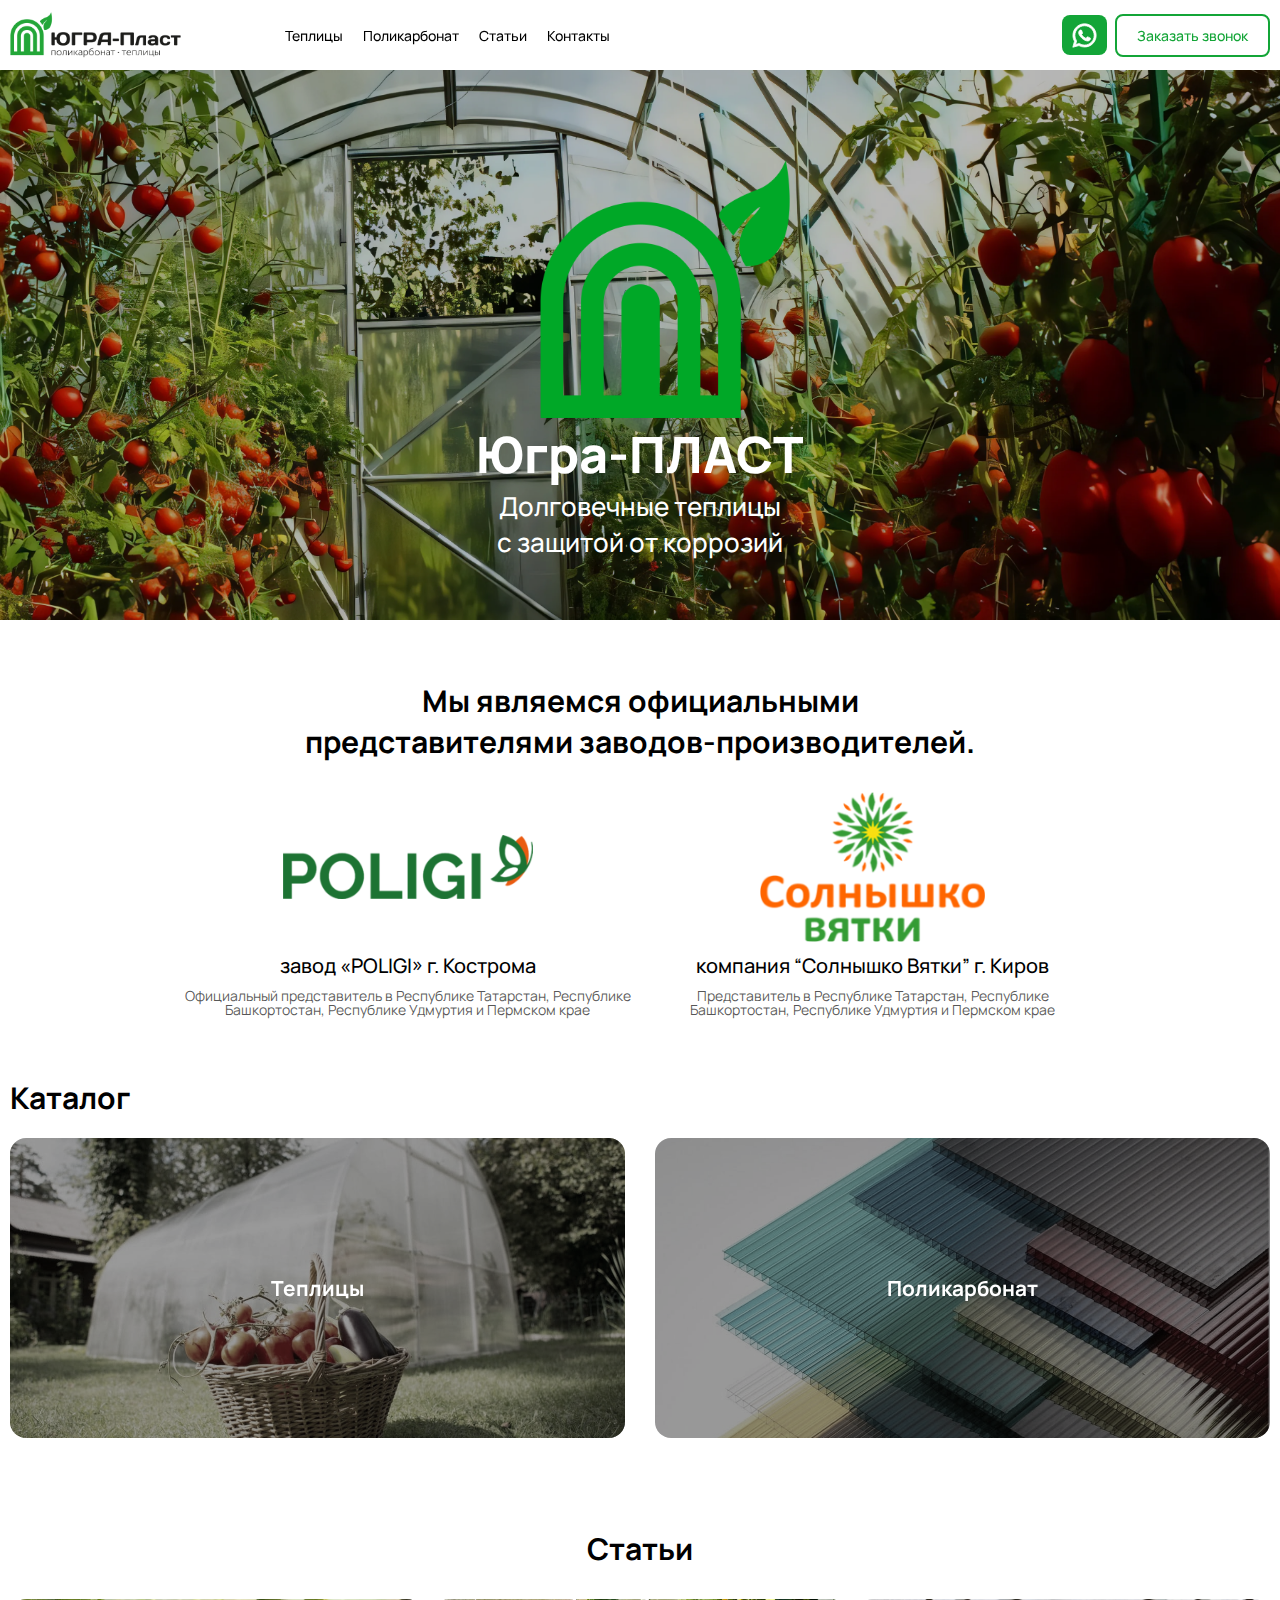
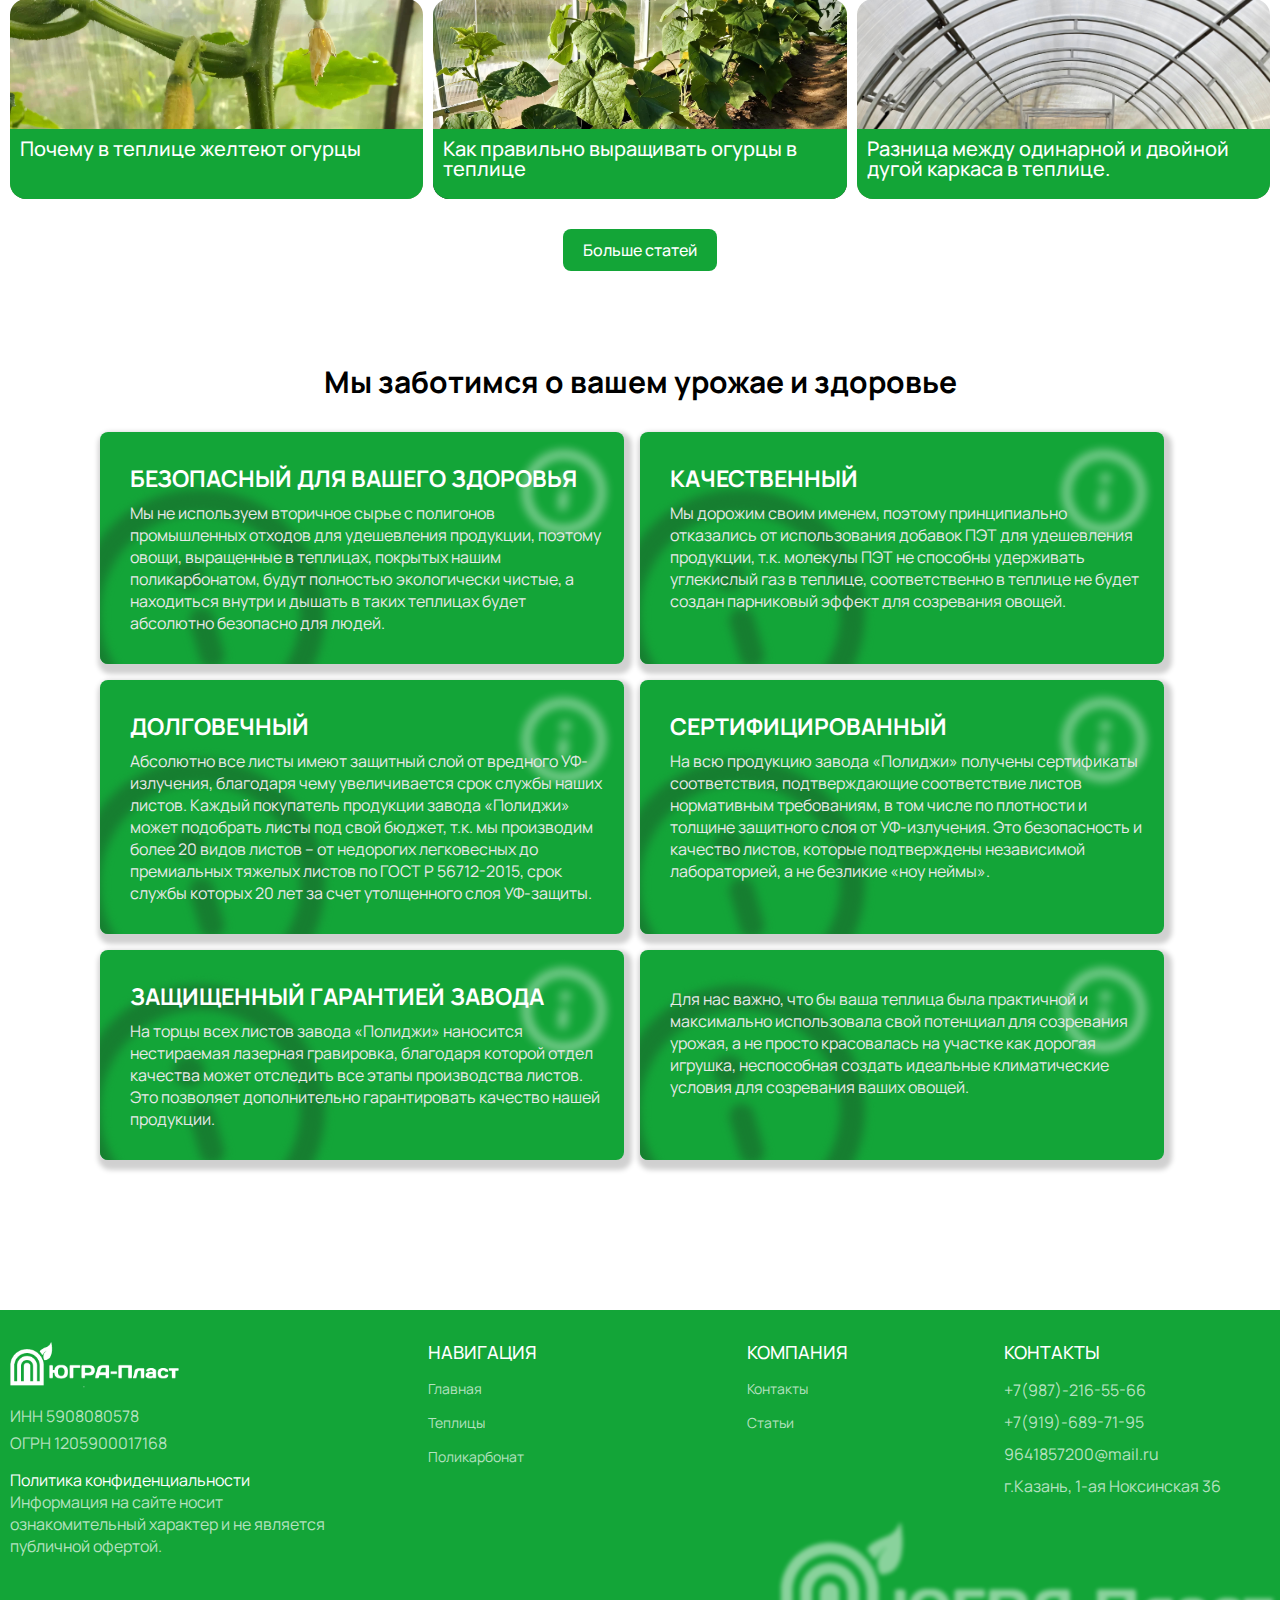
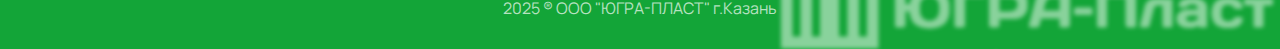
<file: index.html>
<!DOCTYPE html>
<html lang="ru">

<head>
    <meta charset="UTF-8">
    <meta name="viewport" content="width=device-width, initial-scale=1.0">
    <title>ЮГРА-Пласт в Казани, купить теплицу из поликарбоната | Купить поликарбонат от производителя оптом и в розницу
    </title>
    <link rel="stylesheet" href="./style.css?ver=4">
    <link rel="apple-touch-icon" sizes="180x180" href="./apple-touch-icon.png" />
    <link rel="icon" sizes="120x120" href="./android-chrome-192x192.png">
    <link rel="icon" type="image/png" sizes="32x32" href="./favicon-32x32.png" />
    <link rel="icon" type="image/png" sizes="16x16" href="./favicon-16x16.png" />
    <link rel="icon" type="image/x-icon" href="./favicon.ico">
    <link rel="manifest" href="./site.webmanifest" />
    <meta name="yandex-verification" content="38031daddbbb4099" />
    <meta name="google-site-verification" content="s3sPjwoT69_iohUeaNpCLD8QosVs_h5PVvmmCUOs0jo" />
    <meta name="description"
        content="Компания Югра-ПЛАСТ предлагает большой выбор теплиц, парников и поликарбоната в Казани от производителяю Оптом и в розницу! Мы официальный представитель завода «POLIGI». Представитель компании “Солнышко Вятки”.  Доставка и установка по городу и области с гарантией и в срок." />
    <meta name="keywords"
        content="купить теплицу, теплицы из поликарбоната, теплица цена, теплицы от производителя, лучшие теплицы, теплицы отзывы, завод теплиц, теплицы недорого, найти теплицы, размеры теплиц, каркас теплицы, теплица дачная, сайт теплицы, длина теплицы, грядки в теплице, правильная теплица, какая теплица лучше, теплицы в области, теплица капелька, прямостенная теплица, купить поликарбонат, поликарбонат от производителя, поликарбонат прозрачный, поликарбонат сотовый, сотовый поликарбонат, монолитный поликарбонат, каркасы теплиц, поликарбонат цветной, поликарбонат коричневый, поликарбонат красный">
    <meta name="country" content="RU">
</head>

<body>
    <div class="modal-form hidden">
        <div class="modal-form__content">
            <div class="modal-form__close"></div>
            <form class="form" id="form">
                <label class="modal-form__label">
                    <span>Имя*</span>
                    <input class="input_form" type="text" name="name" required>
                </label>
                <label class="modal-form__label">
                    <span>Телeфон*</span>
                    <input class="input_form" type="text" name="phone" required>
                </label>
                <label class="modal-form__label">
                    <span>Email</span>
                    <input class="input_form" type="email" name="email">
                </label>
                <input type="text" name="honeypot" style="display: none;" autocomplete="off">
                <input type="hidden" id="recaptcha-token" name="recaptcha_token">
                <label class="modal-form__label_privacy">
                    <input type="checkbox" name="privacy" required>
                    Я согласен на обработку моих персональных данных*
                </label>
                <button class="form_btn" type="submit">Отправить</button>
                <span class="form_hints">* обязательно для заполнения</span>
                <span class="google_protect">This site is protected by reCAPTCHA and the Google
                    <a href="https://policies.google.com/privacy">Privacy Policy</a> and<a
                        href="https://policies.google.com/terms">Terms of Service</a> apply.</span>
            </form>
            <div class="form_img"></div>
        </div>
    </div>

    <header class="header">
        <div class="container">
            <nav class="nav-desktop">
                <div class="nav__wrapper">
                    <div class="logo">
                        <img src="./img/logo.png" alt="Лого компании">
                    </div>

                    <ul class="nav_items">
                        <li class="nav_item"><a href="./catalog/">Теплицы</a></li>
                        <li class="nav_item"><a href="./catalog/?cat=pol">Поликарбонат</a></li>
                        <li class="nav_item"><a href="./blog/">Статьи</a></li>
                        <li class="nav_item"><a href="./contacts">Контакты</a></li>

                    </ul>
                </div>

                <div class="header_btn_group">
                    <a href="https://wa.me/79872165566" target="_blank" class="nav_item call" ontouchstart></a>
                    <div class="btn_form-open">Заказать звонок</div>
                </div>

            </nav>
            <nav class="nav-mobile">
                <div class="logo">
                    <img src="./img/logo.png" alt="Лого компании">
                </div>




                <div class="nav_menu-btn">
                    <div class="nav_menu-btn_line"></div>
                    <div class="nav_menu-btn_line"></div>
                    <div class="nav_menu-btn_line"></div>
                </div>
            </nav>
            <div class="menu_mobile">
                <div class="menu_mobile_content">

                    <ul class="menu_mobile__nav_items">
                        <li class="nav_item"><a href="./catalog/">Теплицы</a></li>
                        <li class="nav_item"><a href="./catalog/?cat=pol">Поликарбонат</a></li>
                        <li class="nav_item"><a href="./blog/">Статьи</a></li>
                        <li class="nav_item"><a href="./contacts">Контакты</a></li>
                        <li class="nav_item">
                            <div class="header_btn_group">
                                <a href="https://wa.me/79872165566" target="_blank" class="nav_item call"
                                    ontouchstart></a>
                                <div class="btn_form-open">Заказать звонок</div>
                            </div>
                        </li>
                    </ul>
                    <div class="menu_mobile__nav_items-bottom">
                        <a href="tel:+79872165566">+7(987)-216-55-66</a>
                        <a href="tel:+79196897195">+7(919)-689-71-95</a>
                        <a href="mailto:9641857200@mail.ru">9641857200@mail.ru</a>
                        <span>г.Казань, 1-ая Ноксинская 36</span>
                    </div>

                </div>
            </div>
        </div>


    </header>
    <main class="main">
        <section class="hero">
            <div class="container">
                <div class="logo_img_bg"></div>
                <h1 class="hero__title">
                    Югра-ПЛАСТ
                </h1>
                <p class="hero__text">
                    Долговечные теплицы <br> с защитой от коррозий
                </p>
            </div>
        </section>
        <section class="about_us">
            <div class="container">
                <h2 class="section__title section__title_center">Мы являемся официальными <br> представителями
                    заводов-производителей.</h2>
                <div class="about_us__items">
                    <div class="about_us__item">
                        <div class="about_us__item-img_wrapper">
                            <img src="./img/poligi.png" alt="Poligi">
                        </div>
                        <h3 class="about_us__item-title">
                            завод «POLIGI» г. Кострома
                        </h3>
                        <div class="about_us__item-text">
                            Официальный представитель
                            в Республике Татарстан, Республике Башкортостан, Республике Удмуртия и Пермском крае
                        </div>
                    </div>
                    <div class="about_us__item">
                        <div class="about_us__item-img_wrapper">
                            <img src="./img/vatki.png" alt="Солнышко Вятки">
                        </div>
                        <h3 class="about_us__item-title">
                            компания “Солнышко Вятки” г. Киров
                        </h3>
                        <div class="about_us__item-text">
                            Представитель
                            в Республике Татарстан, Республике Башкортостан, Республике Удмуртия и Пермском крае
                        </div>
                    </div>
                </div>
            </div>

        </section>
        <section class="section catalog_section">
            <div class="container">
                <h2 class="section__title">Каталог</h2>
                <div class="wrapper_catalog_items">

                    <a href="./catalog/" class="category_catalog teplica">
                        <h3>Теплицы</h3>
                        <a>

                            <a href="./catalog/?cat=pol" class="category_catalog carcas">
                                <h3>Поликарбонат</h3>
                            </a>

                </div>
            </div>

        </section>

        <article class="blog">
            <div class="container">
                <h2 class="section__title">Статьи</h2>
                <div class="blog_article__content"></div>
                <a class="blog__btn-more" href="./blog/">Больше статей</a>
            </div>

        </article>
        <section class="section_why">
            <div class="container_s">
                <h2 class="section__title section__title_center">Мы заботимся о вашем урожае и здоровье</h2>
                <div class="why_items">
                    <div class="why_item">
                        <h3 class="why_title">БЕЗОПАСНЫЙ ДЛЯ ВАШЕГО ЗДОРОВЬЯ</h3>
                        <p class="why_desc ">
                            Мы не используем вторичное сырье с полигонов промышленных отходов
                            для
                            удешевления продукции, поэтому овощи, выращенные в теплицах, покрытых нашим поликарбонатом,
                            будут полностью экологически чистые, а находиться внутри и дышать в таких теплицах будет
                            абсолютно безопасно для людей.
                        </p>
                    </div>
                    <div class="why_item">
                        <h3 class="why_title">КАЧЕСТВЕННЫЙ</h3>
                        <p class="why_desc">
                            Мы дорожим своим именем, поэтому принципиально отказались от использования добавок
                            ПЭТ
                            для
                            удешевления продукции, т.к. молекулы ПЭТ не способны удерживать углекислый газ в теплице,
                            соответственно в теплице не будет создан парниковый эффект для созревания овощей.

                        </p>
                    </div>
                    <div class="why_item">
                        <h3 class="why_title">ДОЛГОВЕЧНЫЙ</h3>
                        <p class="why_desc">
                            Абсолютно все листы имеют защитный слой от вредного УФ-излучения, благодаря чему
                            увеличивается
                            срок службы наших листов.

                            Каждый покупатель продукции завода «Полиджи» может подобрать листы под свой бюджет, т.к. мы
                            производим более 20 видов листов – от недорогих легковесных до премиальных тяжелых листов по
                            ГОСТ Р 56712-2015, срок службы которых 20 лет за счет утолщенного слоя УФ-защиты.
                        </p>
                    </div>
                    <div class="why_item">
                        <h3 class="why_title">СЕРТИФИЦИРОВАННЫЙ</h3>
                        <p class="why_desc">
                            На всю продукцию завода «Полиджи» получены сертификаты соответствия, подтверждающие
                            соответствие
                            листов нормативным требованиям, в том числе по плотности и толщине защитного слоя от
                            УФ-излучения.
                            Это безопасность и качество листов, которые подтверждены независимой лабораторией, а
                            не
                            безликие
                            «ноу неймы».
                        </p>
                    </div>
                    <div class="why_item">
                        <h3 class="why_title">ЗАЩИЩЕННЫЙ ГАРАНТИЕЙ ЗАВОДА</h3>
                        <p class="why_desc">
                            На торцы всех листов завода «Полиджи» наносится нестираемая лазерная гравировка,
                            благодаря
                            которой отдел качества может отследить все этапы производства листов.
                            Это позволяет дополнительно гарантировать качество нашей продукции.
                        </p>
                    </div>
                    <div class="why_item">
                        <h3 class="why_title"></h3>
                        <p class="why_desc">

                            Для нас важно, что бы ваша теплица была практичной и максимально использовала свой
                            потенциал для
                            созревания урожая, а не просто красовалась на участке как дорогая игрушка, неспособная
                            создать
                            идеальные климатические условия для созревания ваших овощей.
                        </p>
                    </div>
                </div>
            </div>

        </section>

    </main>


    <footer class="footer">

        <div class="container">
            <div class="footer_content">
                <div class="footer__item">
                    <div class="logo">
                        <img src="./img/logo2.png" alt="Лого компании">
                    </div>
                    <div class="company-info">
                        <span>ИНН 5908080578</span>
                        <span>ОГРН 1205900017168</span>
                    </div>
                    <div class="politics_info">
                        <div class="politics_info__title">Политика конфиденциальности</div>
                        <p class="politics_info__text">
                            Информация на сайте носит ознакомительный характер и
                            не является публичной офертой.
                        </p>
                    </div>
                </div>
                <div class="footer__item">
                    <div class="footer__item-title">навигация</div>
                    <div class="footer__item-link"><a href="./">Главная</a></div>
                    <div class="footer__item-link"><a href="./catalog/">Теплицы</a></div>
                    <div class="footer__item-link"><a href="./catalog/?cat=pol">Поликарбонат</a></div>
                </div>
                <div class="footer__item">
                    <div class="footer__item-title">компания</div>

                    <div class="footer__item-link"><a href="./contacts/">Контакты</a></div>
                    <div class="footer__item-link"><a href="./blog/">Статьи</a></div>
                </div>
                <div class="footer__item">
                    <div class="footer__item-title">Контакты</div>
                    <div class="footer__contanct">
                        <a href="tel:+79872165566">+7(987)-216-55-66</a>
                        <a href="tel:+79196897195">+7(919)-689-71-95</a>
                        <a href="mailto:9641857200@mail.ru">9641857200@mail.ru</a>
                        <span>г.Казань, 1-ая Ноксинская 36</span>
                    </div>

                </div>
            </div>

            <span class="copyright">2025 ® ООО "ЮГРА-ПЛАСТ" г.Казань</span>

        </div>

    </footer>
    <script src="./scripts/form.js"></script>
    <script src="./scripts/header.js"></script>
    <script src="./scripts/article.js"></script>
    <script src="https://www.google.com/recaptcha/api.js?render=6Le1UAYrAAAAAAuoLJNXmeIZkW5gGggD3_vqld_L"></script>


</body>

</html>
</file>
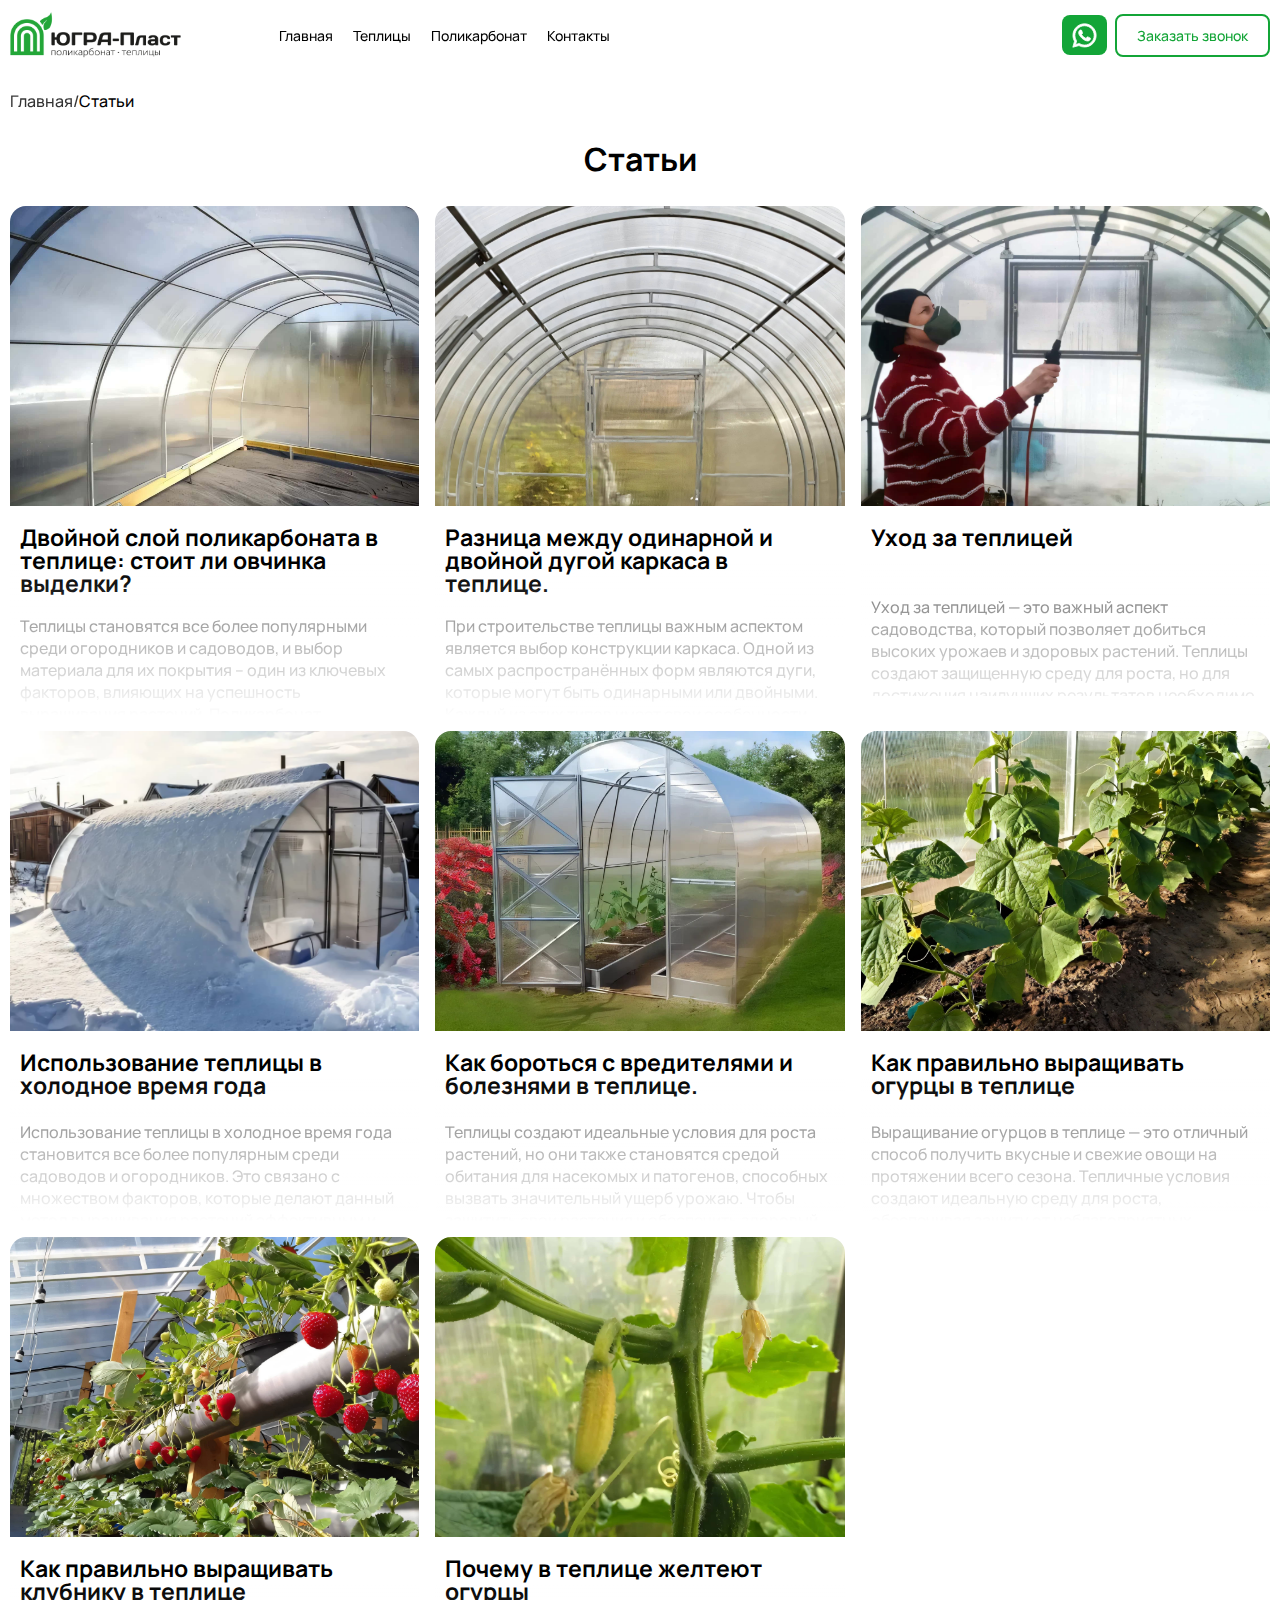
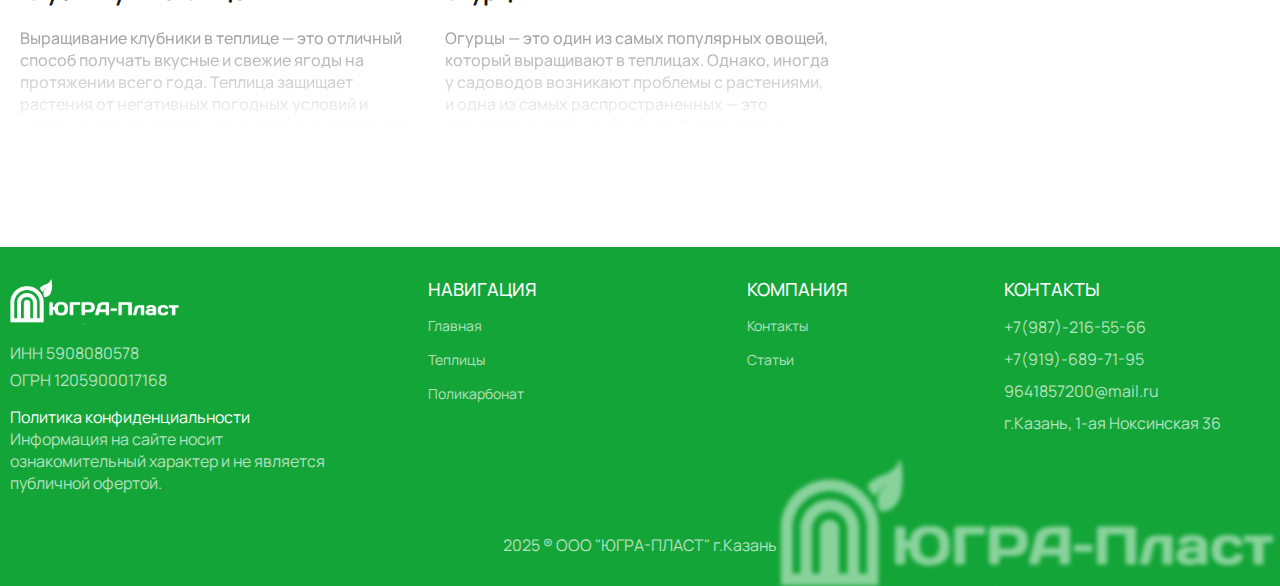
<file: blog/index.html>
<!DOCTYPE html>
<html lang="ru">

<head>
    <meta charset="UTF-8">
    <meta name="viewport" content="width=device-width, initial-scale=1.0">
    <title>ЮГРА-Пласт Блог
    </title>
    <link rel="stylesheet" href="../style.css?ver=4">
    <link rel="apple-touch-icon" sizes="180x180" href="../apple-touch-icon.png" />
    <link rel="icon" sizes="120x120" href="../android-chrome-192x192.png">
    <link rel="icon" type="image/png" sizes="32x32" href="../favicon-32x32.png" />
    <link rel="icon" type="image/png" sizes="16x16" href="../favicon-16x16.png" />
    <link rel="icon" type="image/x-icon" href="../favicon.ico">
    <link rel="manifest" href="../site.webmanifest" />
    <meta name="description"
        content="Компания Югра-ПЛАСТ предлагает большой выбор теплиц, парников и поликарбоната в Казани от производителяю Оптом и в розницу! Мы официальный представитель завода «POLIGI». Представитель компании “Солнышко Вятки”.  Доставка и установка по городу и области с гарантией и в срок." />
    <meta name="keywords"
        content="купить теплицу, теплицы из поликарбоната, теплица цена, теплицы от производителя, лучшие теплицы, теплицы отзывы, завод теплиц, теплицы недорого, найти теплицы, размеры теплиц, каркас теплицы, теплица дачная, сайт теплицы, длина теплицы, грядки в теплице, правильная теплица, какая теплица лучше, теплицы в области, теплица капелька, прямостенная теплица, купить поликарбонат, поликарбонат от производителя, поликарбонат прозрачный, поликарбонат сотовый, сотовый поликарбонат, монолитный поликарбонат, каркасы теплиц, поликарбонат цветной, поликарбонат коричневый, поликарбонат красный">
    <meta name="country" content="RU">
</head>

<body>
    <div class="modal-form hidden">
        <div class="modal-form__content">
            <div class="modal-form__close"></div>
            <form class="form" id="form">
                <label class="modal-form__label">
                    <span>Имя*</span>
                    <input class="input_form" type="text" name="name" required>
                </label>
                <label class="modal-form__label">
                    <span>Телeфон*</span>
                    <input class="input_form" type="text" name="phone" required>
                </label>
                <label class="modal-form__label">
                    <span>Email</span>
                    <input class="input_form" type="email" name="email">
                </label>
                <input type="text" name="honeypot" style="display: none;" autocomplete="off">
                <input type="hidden" id="recaptcha-token" name="recaptcha_token">
                <label class="modal-form__label_privacy">
                    <input type="checkbox" name="privacy" required>
                    Я согласен на обработку моих персональных данных*
                </label>
                <button class="form_btn" type="submit">Отправить</button>
                <span class="form_hints">* обязательно для заполнения</span>
                <span class="google_protect">This site is protected by reCAPTCHA and the Google
                    <a href="https://policies.google.com/privacy">Privacy Policy</a> and<a href="https://policies.google.com/terms">Terms of Service</a> apply.</span>
            </form>
            <div class="form_img"></div>
        </div>
    </div>
    <header class="header">
        <div class="container">
            <nav class="nav-desktop">
                <div class="nav__wrapper">
                    <div class="logo">
                        <img src="../img/logo.png" alt="Лого компании">
                    </div>

                    <ul class="nav_items">
                        <li class="nav_item"><a href="../">Главная</a></li>
                        <li class="nav_item"><a href="../catalog/">Теплицы</a></li>
                        <li class="nav_item"><a href="../catalog/?cat=pol">Поликарбонат</a></li>
                        <li class="nav_item"><a href="../contacts">Контакты</a></li>

                    </ul>
                </div>

                <div class="header_btn_group">
                    <a href="https://wa.me/79872165566" target="_blank" class="nav_item call" ontouchstart></a>
                    <div class="btn_form-open">Заказать звонок</div>
                </div>
            </nav>
            <nav class="nav-mobile">
                <div class="logo">
                    <img src="../img/logo.png" alt="Лого компании">
                </div>




                <div class="nav_menu-btn">
                    <div class="nav_menu-btn_line"></div>
                    <div class="nav_menu-btn_line"></div>
                    <div class="nav_menu-btn_line"></div>
                </div>
            </nav>
            <div class="menu_mobile">
                <div class="menu_mobile_content">
                    
                    <ul class="menu_mobile__nav_items">
                        <li class="nav_item" ontouchstart><a href="../">Главная</a></li>
                        <li class="nav_item"><a href="../catalog/">Теплицы</a></li>
                        <li class="nav_item"><a href="../catalog/?cat=pol">Поликарбонат</a></li>
                     
                        <li class="nav_item"><a href="../contacts">Контакты</a></li>
                        <li class="nav_item"> <div class="header_btn_group">
                            <a href="https://wa.me/79872165566" target="_blank" class="nav_item call" ontouchstart></a>
                            <div class="btn_form-open">Заказать звонок</div>
                        </div></li>
                    </ul>
                    <div class="menu_mobile__nav_items-bottom">
                        <a href="tel:+79872165566">+7(987)-216-55-66</a>
                        <a href="tel:+79196897195">+7(919)-689-71-95</a>
                        <a href="mailto:9641857200@mail.ru">9641857200@mail.ru</a>
                        <span>г.Казань, 1-ая Ноксинская 36</span>
                    </div>

                </div>
            </div>
        </div>


    </header>
    <main class="main">
        <div class="container">
            <nav class="beard-crumb">
                <a href="../">Главная/</a>
                <span>Статьи</span>
            </nav>
            <h1 class="blog__section-title">Статьи</h1>
            <section class="blog_section">
                <div class="blog_item loading">
                    <div class="blog__prev">
                        
                    </div>
                    <h3 class="blog__title "></h3>
                    <div class="blog__text">
                       
                    </div>
                </div>
                <div class="blog_item loading">
                    <div class="blog__prev">
                        
                    </div>
                    <h3 class="blog__title"></h3>
                    <div class="blog__text">
                        
                    </div>
                </div>
                <div class="blog_item loading">
                    <div class="blog__prev">
                       
                    </div>
                    <h3 class="blog__title"></h3>
                    <div class="blog__text">
                        
                    </div>
                </div>
                <div class="blog_item loading">
                    <div class="blog__prev">
                        
                    </div>
                    <h3 class="blog__title "></h3>
                    <div class="blog__text">
                       
                    </div>
                </div>
                <div class="blog_item loading">
                    <div class="blog__prev">
                        
                    </div>
                    <h3 class="blog__title"></h3>
                    <div class="blog__text">
                        
                    </div>
                </div>
                <div class="blog_item loading">
                    <div class="blog__prev">
                       
                    </div>
                    <h3 class="blog__title"></h3>
                    <div class="blog__text">
                        
                    </div>
                </div>
               </section>
        </div>
       


    </main>


    <footer class="footer">

        <div class="container">
            <div class="footer_content">
                <div class="footer__item">
                    <div class="logo">
                        <img src="../img/logo2.png" alt="Лого компании">
                    </div>
                    <div class="company-info">
                        <span>ИНН 5908080578</span>
                        <span>ОГРН 1205900017168</span>
                    </div>
                    <div class="politics_info">
                        <div class="politics_info__title">Политика конфиденциальности</div>
                        <p class="politics_info__text">
                            Информация на сайте носит ознакомительный характер и
                            не является публичной офертой.
                        </p>
                    </div>
                </div>
                <div class="footer__item">
                    <div class="footer__item-title">навигация</div>
                    <div class="footer__item-link"><a href="../">Главная</a></div>
                    <div class="footer__item-link"><a href="../catalog/">Теплицы</a></div>
                    <div class="footer__item-link"><a href="../catalog/?cat=pol">Поликарбонат</a></div>
                </div>
                <div class="footer__item">
                    <div class="footer__item-title">компания</div>
                  
                    <div class="footer__item-link"><a href="../contacts/">Контакты</a></div>
                    <div class="footer__item-link"><a href="../blog/">Статьи</a></div>
                </div>
                <div class="footer__item">
                    <div class="footer__item-title">Контакты</div>
                    <div class="footer__contanct">
                        <a href="tel:+79872165566">+7(987)-216-55-66</a>
                        <a href="tel:+79196897195">+7(919)-689-71-95</a>
                        <a href="mailto:9641857200@mail.ru">9641857200@mail.ru</a>
                        <span>г.Казань, 1-ая Ноксинская 36</span>
                    </div>

                </div>
            </div>

            <span class="copyright">2025 ® ООО "ЮГРА-ПЛАСТ" г.Казань</span>

        </div>

    </footer>
    <script src="../scripts/article.js"></script>
    <script src="../scripts/form.js"></script>
    <script src="https://www.google.com/recaptcha/api.js?render=6Le1UAYrAAAAAAuoLJNXmeIZkW5gGggD3_vqld_L"></script>
    <script src="../scripts/header.js"></script>
    

</body>

</html>
</file>
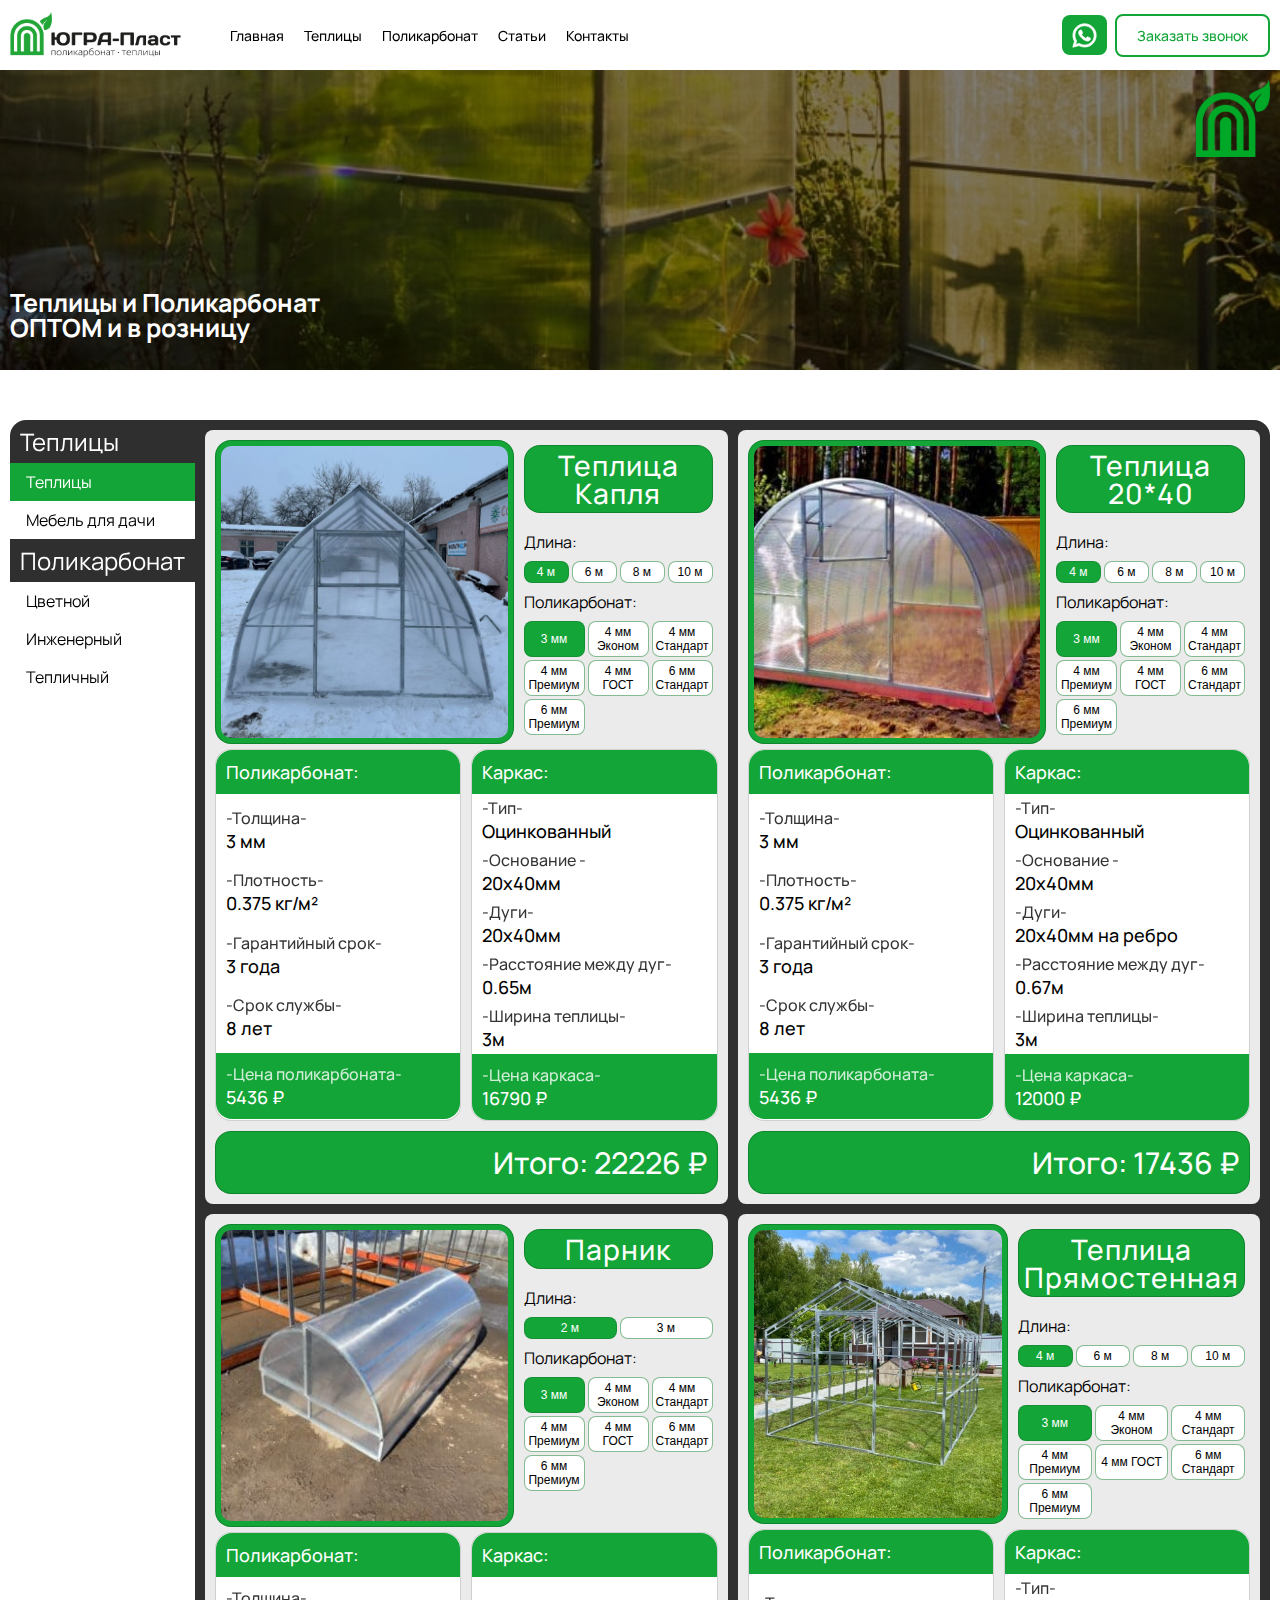
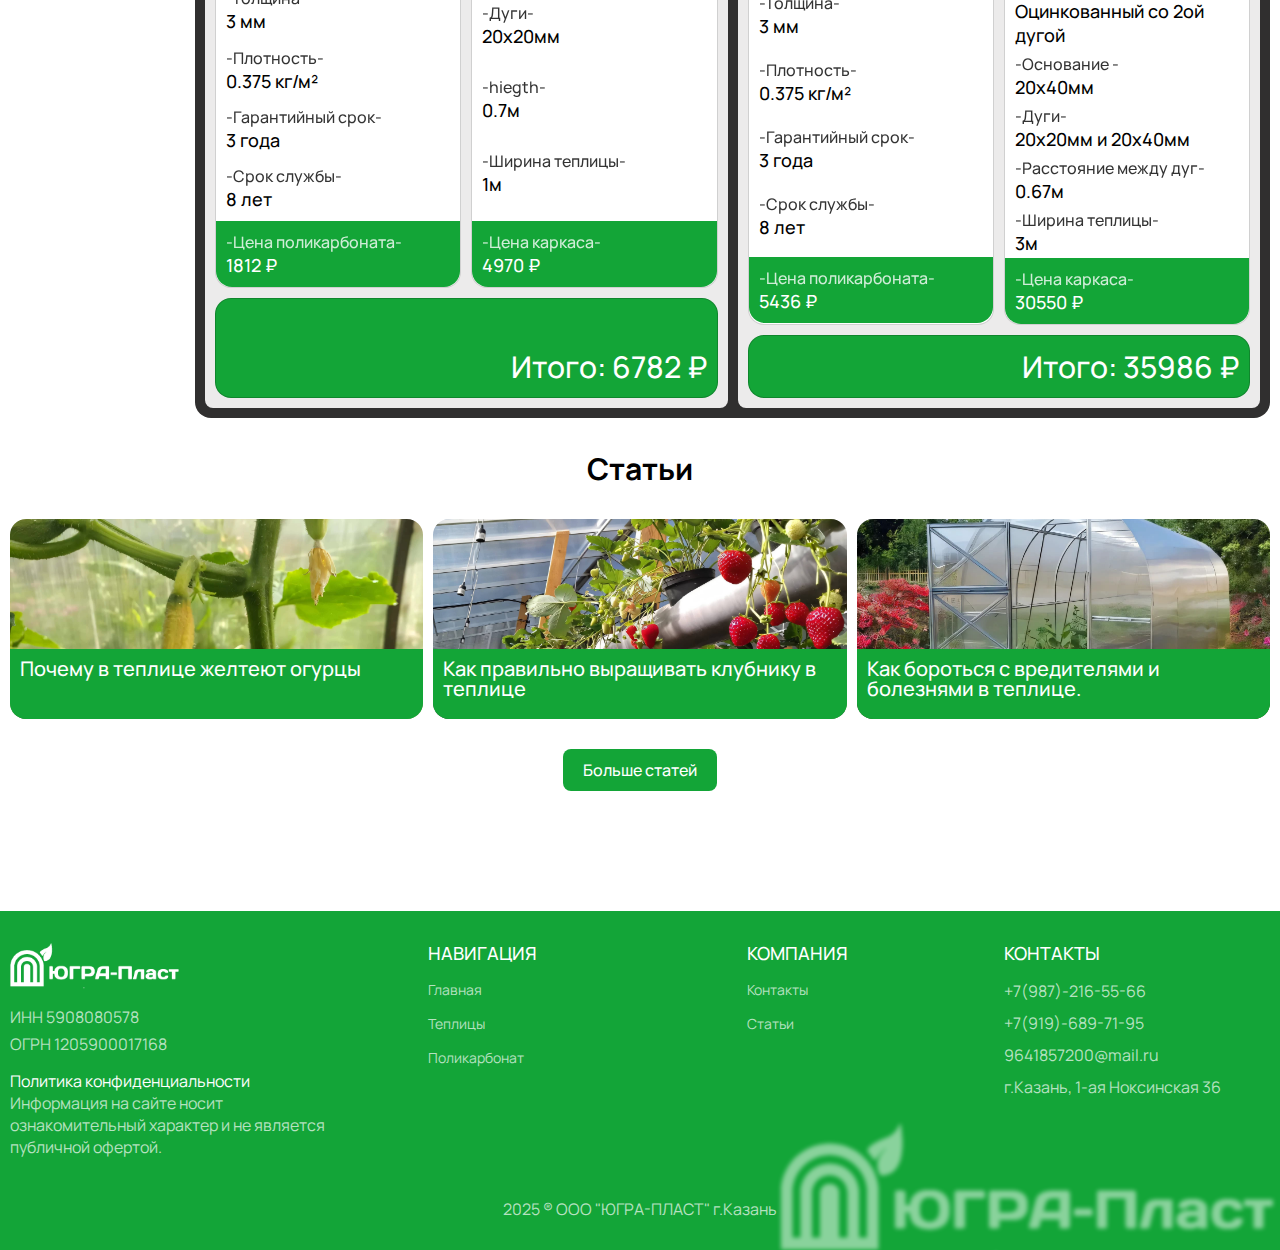
<file: catalog/index.html>
<!DOCTYPE html>
<html lang="ru">

<head>
    <meta charset="UTF-8">
    <meta name="viewport" content="width=device-width, initial-scale=1.0">
    <title>Каталог Теплиц и Поликарбоната ЮГРА-Пласт в Казани
    </title>
    <link rel="stylesheet" href="../style.css?ver=4">
    <link rel="apple-touch-icon" sizes="180x180" href="../apple-touch-icon.png" />
    <link rel="icon" sizes="120x120" href="../android-chrome-192x192.png">
    <link rel="icon" type="image/png" sizes="32x32" href="../favicon-32x32.png" />
    <link rel="icon" type="image/png" sizes="16x16" href="../favicon-16x16.png" />
    <link rel="icon" type="image/x-icon" href="../favicon.ico">
    <link rel="manifest" href="../site.webmanifest" />
    <meta name="description"
        content="Компания Югра-ПЛАСТ предлагает большой выбор теплиц, парников и поликарбоната в Казани от производителяю Оптом и в розницу! Мы официальный представитель завода «POLIGI». Представитель компании “Солнышко Вятки”.  Доставка и установка по городу и области с гарантией и в срок." />
    <meta name="keywords"
        content="купить теплицу, теплицы из поликарбоната, теплица цена, теплицы от производителя, лучшие теплицы, теплицы отзывы, завод теплиц, теплицы недорого, найти теплицы, размеры теплиц, каркас теплицы, теплица дачная, сайт теплицы, длина теплицы, грядки в теплице, правильная теплица, какая теплица лучше, теплицы в области, теплица капелька, прямостенная теплица, купить поликарбонат, поликарбонат от производителя, поликарбонат прозрачный, поликарбонат сотовый, сотовый поликарбонат, монолитный поликарбонат, каркасы теплиц, поликарбонат цветной, поликарбонат коричневый, поликарбонат красный">
    <meta name="country" content="RU">
</head>

<body>
    <div class="modal-form hidden">
        <div class="modal-form__content">
            <div class="modal-form__close"></div>
            <form class="form" id="form">
                <label class="modal-form__label">
                    <span>Имя*</span>
                    <input class="input_form" type="text" name="name" required>
                </label>
                <label class="modal-form__label">
                    <span>Телeфон*</span>
                    <input class="input_form" type="text" name="phone" required>
                </label>
                <label class="modal-form__label">
                    <span>Email</span>
                    <input class="input_form" type="email" name="email">
                </label>
                <input type="text" name="honeypot" style="display: none;" autocomplete="off">
                <input type="hidden" id="recaptcha-token" name="recaptcha_token">
                <label class="modal-form__label_privacy">
                    <input type="checkbox" name="privacy" required>
                    Я согласен на обработку моих персональных данных*
                </label>
                <button class="form_btn" type="submit">Отправить</button>
                <span class="form_hints">* обязательно для заполнения</span>
                <span class="google_protect">This site is protected by reCAPTCHA and the Google
                    <a href="https://policies.google.com/privacy">Privacy Policy</a> and<a href="https://policies.google.com/terms">Terms of Service</a> apply.</span>
            </form>
            <div class="form_img"></div>
        </div>
    </div>
    <header class="header">
        <div class="container">
            <nav class="nav-desktop">
                <div class="nav__wrapper">
                    <div class="logo">
                        <img src="../img/logo.png" alt="Лого компании">
                    </div>

                    <ul class="nav_items">
                        <li class="nav_item"><a href="../">Главная</a></li>
                        <li class="nav_item"><a href="../catalog/">Теплицы</a></li>
                        <li class="nav_item"><a href="../catalog/?cat=pol">Поликарбонат</a></li>
                        <li class="nav_item"><a href="../blog/">Статьи</a></li>
                        <li class="nav_item"><a href="../contacts">Контакты</a></li>

                    </ul>
                </div>

                <div class="header_btn_group">
                    <a href="https://wa.me/79872165566" target="_blank" class="nav_item call" ontouchstart></a>
                    <div class="btn_form-open">Заказать звонок</div>
                </div>
            </nav>
            <nav class="nav-mobile">
                <div class="logo">
                    <img src="../img/logo.png" alt="Лого компании">
                </div>




                <div class="nav_menu-btn">
                    <div class="nav_menu-btn_line"></div>
                    <div class="nav_menu-btn_line"></div>
                    <div class="nav_menu-btn_line"></div>
                </div>
            </nav>
            <div class="menu_mobile">
                <div class="menu_mobile_content">
                    
                    <ul class="menu_mobile__nav_items">
                        <li class="nav_item" ontouchstart><a href="../">Главная</a></li>
                        <li class="nav_item"><a href="../catalog/">Теплицы</a></li>
                        <li class="nav_item"><a href="../catalog/?cat=pol">Поликарбонат</a></li>
                        
                        <li class="nav_item"><a href="../blog/">Статьи</a></li>
                        <li class="nav_item"><a href="../contacts">Контакты</a></li>
                        <li class="nav_item"> <div class="header_btn_group">
                            <a href="https://wa.me/79872165566" target="_blank" class="nav_item call" ontouchstart></a>
                            <div class="btn_form-open">Заказать звонок</div>
                        </div></li>
                    </ul>
                    <div class="menu_mobile__nav_items-bottom">
                        <a href="tel:+79872165566">+7(987)-216-55-66</a>
                        <a href="tel:+79196897195">+7(919)-689-71-95</a>
                        <a href="mailto:9641857200@mail.ru">9641857200@mail.ru</a>
                        <span>г.Казань, 1-ая Ноксинская 36</span>
                    </div>

                </div>
            </div>
        </div>


    </header>
    <main class="main no-gap">
        <section class="catalog__hero">
            <div class="container">
                <h1 class="catalog__hero__title">Теплицы и Поликарбонат <br> ОПТОМ и в розницу</h1>
            </div>

        </section>
        <section class="section_catalog">
            <div class="container">

                <div class="catalog">

                    <div class="sidebar">

                    </div>
                    <div class="content">
                        <div id="productContainer" class="product-container">

                        </div>
                    </div>
                </div>
            </div>
        </section>
        <article class="blog">
            <div class="container">
                <h2 class="section__title">Статьи</h2>
                <div class="blog_article__content"></div>
                <a class="blog__btn-more" href="../blog/">Больше статей</a>
            </div>
            
        </article>

    </main>


    <footer class="footer">

        <div class="container">
            <div class="footer_content">
                <div class="footer__item">
                    <div class="logo">
                        <img src="../img/logo2.png" alt="Лого компании">
                    </div>
                    <div class="company-info">
                        <span>ИНН 5908080578</span>
                        <span>ОГРН 1205900017168</span>
                    </div>
                    <div class="politics_info">
                        <div class="politics_info__title">Политика конфиденциальности</div>
                        <p class="politics_info__text">
                            Информация на сайте носит ознакомительный характер и
                            не является публичной офертой.
                        </p>
                    </div>
                </div>
                <div class="footer__item">
                    <div class="footer__item-title">навигация</div>
                    <div class="footer__item-link"><a href="../">Главная</a></div>
                    <div class="footer__item-link"><a href="../catalog/">Теплицы</a></div>
                    <div class="footer__item-link"><a href="../catalog/?cat=pol">Поликарбонат</a></div>
                </div>
                <div class="footer__item">
                    <div class="footer__item-title">компания</div>
                  
                    <div class="footer__item-link"><a href="../contacts/">Контакты</a></div>
                    <div class="footer__item-link"><a href="../blog/">Статьи</a></div>
                    
                </div>
                <div class="footer__item">
                    <div class="footer__item-title">Контакты</div>
                    <div class="footer__contanct">
                        <a href="tel:+79872165566">+7(987)-216-55-66</a>
                        <a href="tel:+79196897195">+7(919)-689-71-95</a>
                        <a href="mailto:9641857200@mail.ru">9641857200@mail.ru</a>
                        <span>г.Казань, 1-ая Ноксинская 36</span>
                    </div>

                </div>
            </div>

            <span class="copyright">2025 ® ООО "ЮГРА-ПЛАСТ" г.Казань</span>

        </div>

    </footer>
    <script src="../scripts/product.js"></script>
    <script src="../scripts/form.js"></script>

    <script src="../scripts/header.js"></script>
    <script src="../scripts/article.js"></script>
    <script src="https://www.google.com/recaptcha/api.js?render=6Le1UAYrAAAAAAuoLJNXmeIZkW5gGggD3_vqld_L"></script>
</body>

</html>
</file>
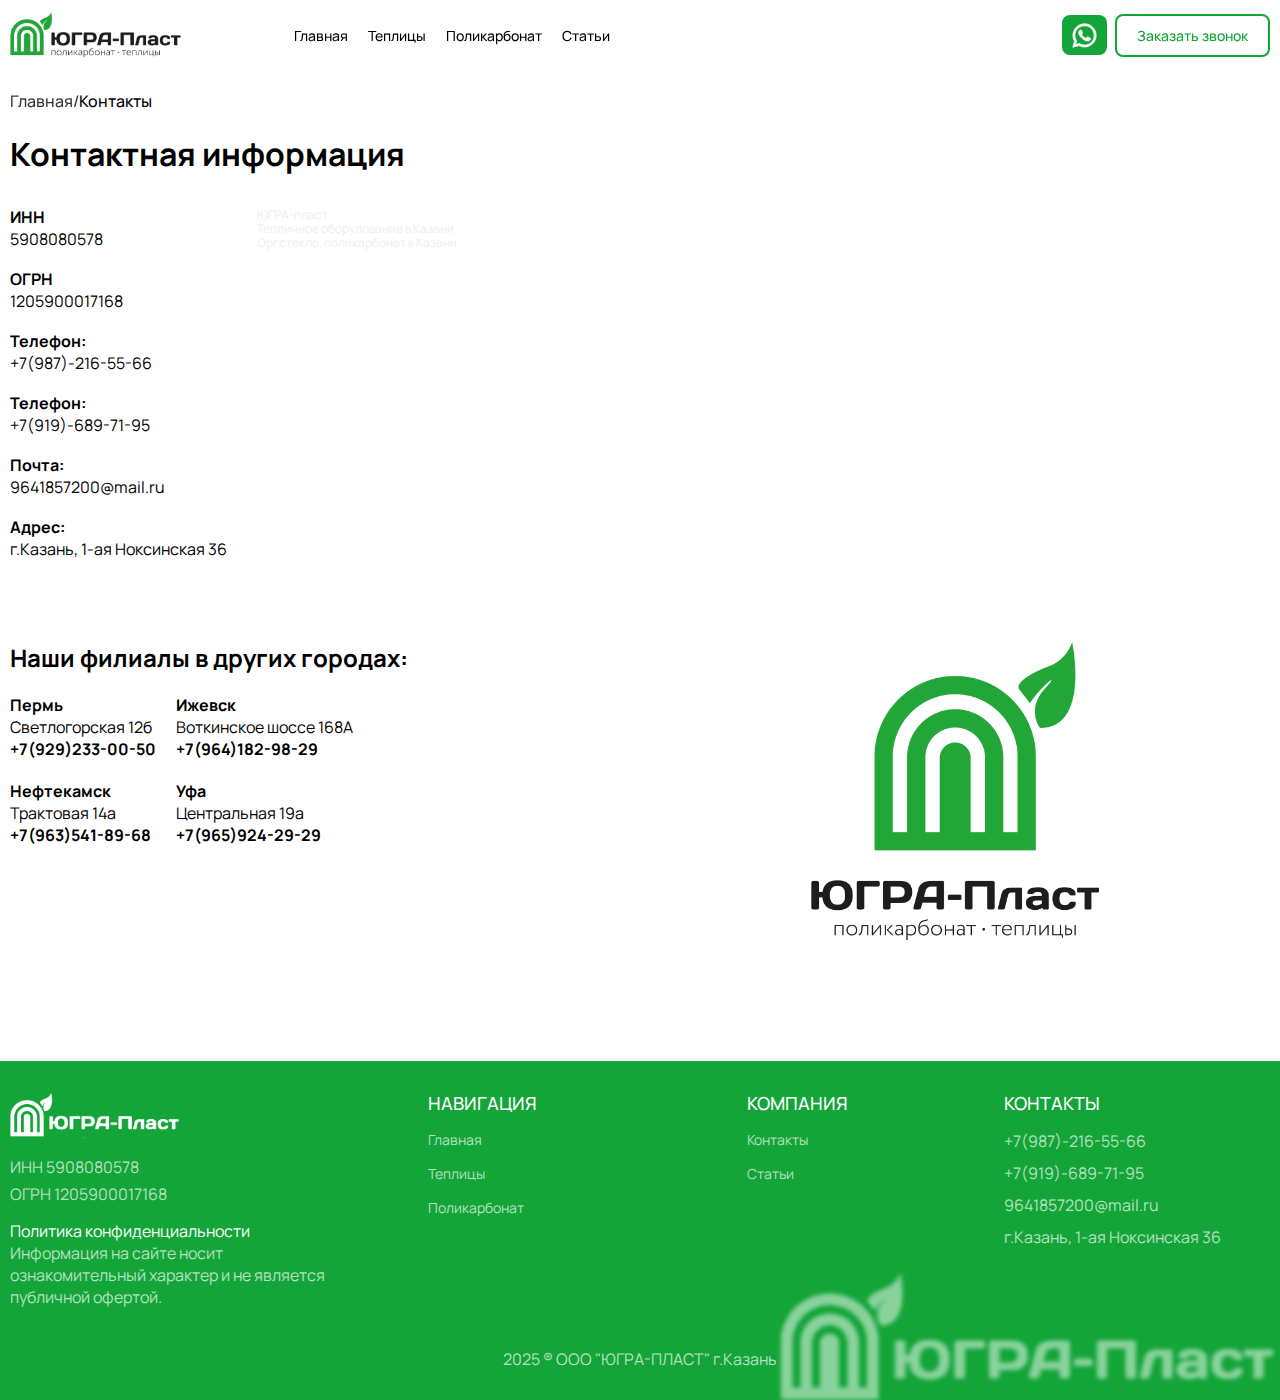
<file: contacts/index.html>
<!DOCTYPE html>
<html lang="ru">
    <head>
        <meta charset="UTF-8">
        <meta name="viewport" content="width=device-width, initial-scale=1.0">
        <title>ЮГРА-Пласт Информация
        </title>
        <link rel="stylesheet" href="../style.css?ver=2">
        <link rel="apple-touch-icon" sizes="180x180" href="../apple-touch-icon.png" />
        <link rel="icon" sizes="120x120" href="../android-chrome-192x192.png">
        <link rel="icon" type="image/png" sizes="32x32" href="../favicon-32x32.png" />
        <link rel="icon" type="image/png" sizes="16x16" href="../favicon-16x16.png" />
        <link rel="icon" type="image/x-icon" href="../favicon.ico">
        <link rel="manifest" href="../site.webmanifest" />
        <meta name="description"
            content="Компания Югра-ПЛАСТ Информация" />
        <meta name="country" content="RU">
    </head>
<body>
    <div class="modal-form hidden">
        <div class="modal-form__content">
            <div class="modal-form__close"></div>
            <form class="form" id="form">
                <label class="modal-form__label">
                    <span>Имя*</span>
                    <input class="input_form" type="text" name="name" required>
                </label>
                <label class="modal-form__label">
                    <span>Телeфон*</span>
                    <input class="input_form" type="text" name="phone" required>
                </label>
                <label class="modal-form__label">
                    <span>Email</span>
                    <input class="input_form" type="email" name="email">
                </label>
                <input type="text" name="honeypot" style="display: none;" autocomplete="off">
                <input type="hidden" id="recaptcha-token" name="recaptcha_token">
                <label class="modal-form__label_privacy">
                    <input type="checkbox" name="privacy" required>
                    Я согласен на обработку моих персональных данных*
                </label>
                <button class="form_btn" type="submit">Отправить</button>
                <span class="form_hints">* обязательно для заполнения</span>
                <span class="google_protect">This site is protected by reCAPTCHA and the Google
                    <a href="https://policies.google.com/privacy">Privacy Policy</a> and<a href="https://policies.google.com/terms">Terms of Service</a> apply.</span>
            </form>
            <div class="form_img"></div>
        </div>
    </div>
    <header class="header">
        <div class="container">
            <nav class="nav-desktop">
                <div class="nav__wrapper">
                    <div class="logo">
                        <img src="../img/logo.png" alt="Лого компании">
                    </div>

                    <ul class="nav_items">
                        <li class="nav_item"><a href="../">Главная</a></li>
                        <li class="nav_item"><a href="../catalog/">Теплицы</a></li>
                        <li class="nav_item"><a href="../catalog/?cat=pol">Поликарбонат</a></li>
                        <li class="nav_item"><a href="../blog/">Статьи</a></li>

                    </ul>
                </div>

                <div class="header_btn_group">
                    <a href="https://wa.me/79872165566" target="_blank" class="nav_item call" ontouchstart></a>
                    <div class="btn_form-open">Заказать звонок</div>
                </div>
            </nav>
            <nav class="nav-mobile">
                <div class="logo">
                    <img src="../img/logo.png" alt="Лого компании">
                </div>




                <div class="nav_menu-btn">
                    <div class="nav_menu-btn_line"></div>
                    <div class="nav_menu-btn_line"></div>
                    <div class="nav_menu-btn_line"></div>
                </div>
            </nav>
            <div class="menu_mobile">
                <div class="menu_mobile_content">
                    
                    <ul class="menu_mobile__nav_items">
                        <li class="nav_item" ontouchstart><a href="../">Главная</a></li>
                        <li class="nav_item"><a href="../catalog/">Теплицы</a></li>
                        <li class="nav_item"><a href="../catalog/?cat=pol">Поликарбонат</a></li>
                        <li class="nav_item"><a href="../blog/">Статьи</a></li>
                        <li class="nav_item"> <div class="header_btn_group">
                            <a href="https://wa.me/79872165566" target="_blank" class="nav_item call" ontouchstart></a>
                            <div class="btn_form-open">Заказать звонок</div>
                        </div></li>
                    </ul>
                    <div class="menu_mobile__nav_items-bottom">
                        <a href="tel:+79872165566">+7(987)-216-55-66</a>
                        <a href="tel:+79196897195">+7(919)-689-71-95</a>
                        <a href="mailto:9641857200@mail.ru">9641857200@mail.ru</a>
                        <span>г.Казань, 1-ая Ноксинская 36</span>
                    </div>

                </div>
            </div>
        </div>

       
    </header>
    <main class="main">
        <div class="container">
            <nav class="beard-crumb">
                <a href="../">Главная/</a>
                <span>Контакты</span>
            </nav>
            <h1>Контактная информация</h1>
            <div class="contacts__wrapper">
                <div class="contacts__company-info">
                    <span><b>ИНН</b> <br>5908080578</span>
                    <span><b>ОГРН </b><br>1205900017168</span>
                    <span><b>Телефон:</b>  <a href="tel:+79872165566">+7(987)-216-55-66</a></span>
                    <span><b> Телефон:</b> <a href="tel:+79196897195">+7(919)-689-71-95</a></span>
                    <span><b>Почта: </b>  <a href="mailto:9641857200@mail.ru">9641857200@mail.ru</a></span>
                   
                    <span><b>Адрес: </b><br>г.Казань, 1-ая Ноксинская 36</span>
                </div>
                <div class="contacts__map">
                    <div style="position:relative;overflow:hidden;">
                        <a href="https://yandex.ru/maps/org/yugra_plast/158185328924/?utm_medium=mapframe&utm_source=maps" style="color:#eee;font-size:12px;position:absolute;top:0px;">ЮГРА-пласт</a>
                        <a href="https://yandex.ru/maps/43/kazan/category/greenhouse_equipment/184106486/?utm_medium=mapframe&utm_source=maps" style="color:#eee;font-size:12px;position:absolute;top:14px;">Тепличное оборудование в Казани</a>
                        <a href="https://yandex.ru/maps/43/kazan/category/plexiglass_polycarbonate/41694184644/?utm_medium=mapframe&utm_source=maps" style="color:#eee;font-size:12px;position:absolute;top:28px;">Оргстекло, поликарбонат в Казани</a>
                        <iframe src="https://yandex.ru/map-widget/v1/?ll=49.197126%2C55.839911&mode=search&oid=158185328924&ol=biz&z=16.6" width="100%" height="400" frameborder="0" allowfullscreen="true" style="position:relative;"></iframe>
                    </div>
                </div>
            </div>
            <div class="contacts-our">
                <div class="company_contacts">
                    <h2>Наши филиалы в других городах:</h2>
                    <ul class="company_contacts-list"> 
                       <li><span>Пермь</span> <br>Светлогорская 12б <br><a href="tel:+79292330050">+7(929)233-00-50</a></li>
                       <li><span>Ижевск</span><br> Воткинское шоссе 168А <br><a href="tel:+79641829829">+7(964)182-98-29</a></li>
                       <li><span>Нефтекамск</span> <br>Трактовая 14а  <br><a href="tel:+79635418968">+7(963)541-89-68</a></li>
                       <li><span>Уфа</span><br> Центральная 19а <br><a href="tel:+79659242929">+7(965)924-29-29</a></li> 
                    </ul>
                    
                </div>
                <div class="logo-page_about">
                    <img src="../img/logoMob.png" alt="Лого Компании">
                </div>
            </div>
            


        </div>
        

    
    </main>
    <footer class="footer">

        <div class="container">
            <div class="footer_content">
                <div class="footer__item">
                    <div class="logo">
                        <img src="../img/logo2.png" alt="Лого компании">
                    </div>
                    <div class="company-info">
                        <span>ИНН 5908080578</span>
                        <span>ОГРН 1205900017168</span>
                    </div>
                    <div class="politics_info">
                        <div class="politics_info__title">Политика конфиденциальности</div>
                        <p class="politics_info__text">
                            Информация на сайте носит ознакомительный характер и
                            не является публичной офертой.
                        </p>
                    </div>
                </div>
                <div class="footer__item">
                    <div class="footer__item-title">навигация</div>
                    <div class="footer__item-link"><a href="../">Главная</a></div>
                    <div class="footer__item-link"><a href="../catalog/">Теплицы</a></div>
                    <div class="footer__item-link"><a href="../catalog/?cat=pol">Поликарбонат</a></div>
                </div>
                <div class="footer__item">
                    <div class="footer__item-title">компания</div>
                    <div class="footer__item-link"><a href="../contacts/">Контакты</a></div>
                    <div class="footer__item-link"><a href="../blog/">Статьи</a></div>
                </div>
                <div class="footer__item">
                    <div class="footer__item-title">Контакты</div>
                    <div class="footer__contanct">
                        <a href="tel:+79872165566">+7(987)-216-55-66</a>
                        <a href="tel:+79196897195">+7(919)-689-71-95</a>
                        <a href="mailto:9641857200@mail.ru">9641857200@mail.ru</a>
                        <span>г.Казань, 1-ая Ноксинская 36</span>
                    </div>

                </div>
            </div>

            <span class="copyright">2025 ® ООО "ЮГРА-ПЛАСТ" г.Казань</span>

        </div>

    </footer>
    <script src="../scripts/header.js"></script>
    <script src="../scripts/form.js"></script>
    <script src="https://www.google.com/recaptcha/api.js?render=6Le1UAYrAAAAAAuoLJNXmeIZkW5gGggD3_vqld_L"></script>
</body>
</html>
</file>
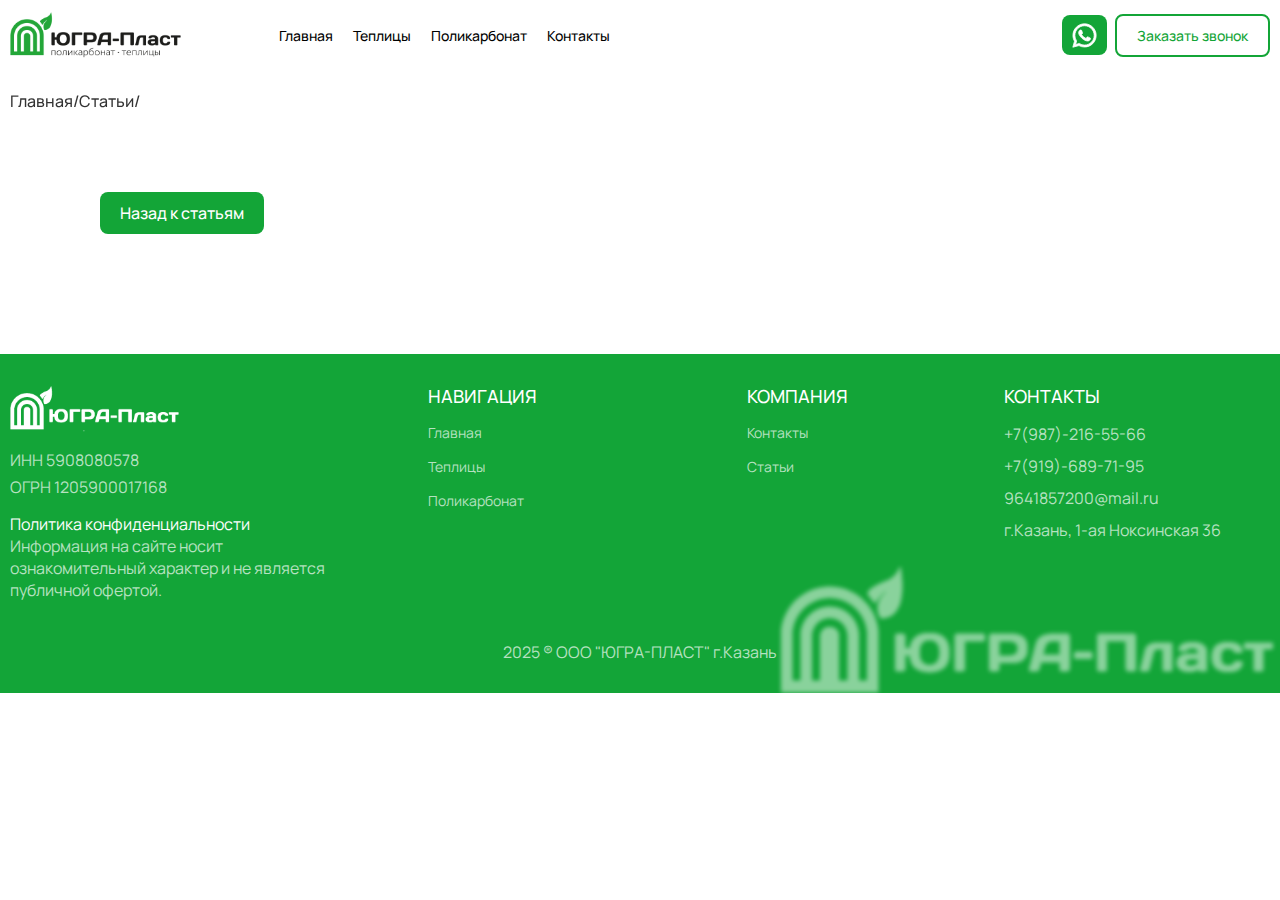
<file: blog/article.html>
<!DOCTYPE html>
<html lang="ru">

<head>
    <meta charset="UTF-8">
    <meta name="viewport" content="width=device-width, initial-scale=1.0">
    <title>ЮГРА-Пласт Блог
    </title>
    <link rel="stylesheet" href="../style.css?ver=4">
    <link rel="apple-touch-icon" sizes="180x180" href="../apple-touch-icon.png" />
    <link rel="icon" sizes="120x120" href="../android-chrome-192x192.png">
    <link rel="icon" type="image/png" sizes="32x32" href="../favicon-32x32.png" />
    <link rel="icon" type="image/png" sizes="16x16" href="../favicon-16x16.png" />
    <link rel="icon" type="image/x-icon" href="../favicon.ico">
    <link rel="manifest" href="../site.webmanifest" />
    <meta name="description"
        content="Компания Югра-ПЛАСТ предлагает большой выбор теплиц, парников и поликарбоната в Казани от производителяю Оптом и в розницу! Мы официальный представитель завода «POLIGI». Представитель компании “Солнышко Вятки”.  Доставка и установка по городу и области с гарантией и в срок." />
    <meta name="keywords"
        content="купить теплицу, теплицы из поликарбоната, теплица цена, теплицы от производителя, лучшие теплицы, теплицы отзывы, завод теплиц, теплицы недорого, найти теплицы, размеры теплиц, каркас теплицы, теплица дачная, сайт теплицы, длина теплицы, грядки в теплице, правильная теплица, какая теплица лучше, теплицы в области, теплица капелька, прямостенная теплица, купить поликарбонат, поликарбонат от производителя, поликарбонат прозрачный, поликарбонат сотовый, сотовый поликарбонат, монолитный поликарбонат, каркасы теплиц, поликарбонат цветной, поликарбонат коричневый, поликарбонат красный">
    <meta name="country" content="RU">
</head>

<body>
    <div class="modal-form hidden">
        <div class="modal-form__content">
            <div class="modal-form__close"></div>
            <form class="form" id="form">
                <label class="modal-form__label">
                    <span>Имя*</span>
                    <input class="input_form" type="text" name="name" required>
                </label>
                <label class="modal-form__label">
                    <span>Телeфон*</span>
                    <input class="input_form" type="text" name="phone" required>
                </label>
                <label class="modal-form__label">
                    <span>Email</span>
                    <input class="input_form" type="email" name="email">
                </label>
                <input type="text" name="honeypot" style="display: none;" autocomplete="off">
                <input type="hidden" id="recaptcha-token" name="recaptcha_token">
                <label class="modal-form__label_privacy">
                    <input type="checkbox" name="privacy" required>
                    Я согласен на обработку моих персональных данных*
                </label>
                <button class="form_btn" type="submit">Отправить</button>
                <span class="form_hints">* обязательно для заполнения</span>
                <span class="google_protect">This site is protected by reCAPTCHA and the Google
                    <a href="https://policies.google.com/privacy">Privacy Policy</a> and<a href="https://policies.google.com/terms">Terms of Service</a> apply.</span>
            </form>
            <div class="form_img"></div>
        </div>
    </div>
    <header class="header">
        <div class="container">
            <nav class="nav-desktop">
                <div class="nav__wrapper">
                    <div class="logo">
                        <img src="../img/logo.png" alt="Лого компании">
                    </div>

                    <ul class="nav_items">
                        <li class="nav_item"><a href="../">Главная</a></li>
                        <li class="nav_item"><a href="../catalog/">Теплицы</a></li>
                        <li class="nav_item"><a href="../catalog/?cat=pol">Поликарбонат</a></li>
                        <li class="nav_item"><a href="../contacts">Контакты</a></li>

                    </ul>
                </div>

                <div class="header_btn_group">
                    <a href="https://wa.me/79872165566" target="_blank" class="nav_item call" ontouchstart></a>
                    <div class="btn_form-open">Заказать звонок</div>
                </div>
            </nav>
            <nav class="nav-mobile">
                <div class="logo">
                    <img src="../img/logo.png" alt="Лого компании">
                </div>




                <div class="nav_menu-btn">
                    <div class="nav_menu-btn_line"></div>
                    <div class="nav_menu-btn_line"></div>
                    <div class="nav_menu-btn_line"></div>
                </div>
            </nav>
            <div class="menu_mobile">
                <div class="menu_mobile_content">

                    <ul class="menu_mobile__nav_items">
                        <li class="nav_item" ontouchstart><a href="../">Главная</a></li>
                        <li class="nav_item"><a href="../catalog/">Теплицы</a></li>
                        <li class="nav_item"><a href="../catalog/?cat=pol">Поликарбонат</a></li>

                        <li class="nav_item"><a href="../contacts">Контакты</a></li>
                        <li class="nav_item"> <div class="header_btn_group">
                            <a href="https://wa.me/79872165566" target="_blank" class="nav_item call" ontouchstart></a>
                            <div class="btn_form-open">Заказать звонок</div>
                        </div></li>
                    </ul>
                    <div class="menu_mobile__nav_items-bottom">
                        <a href="tel:+79872165566">+7(987)-216-55-66</a>
                        <a href="tel:+79196897195">+7(919)-689-71-95</a>
                        <a href="mailto:9641857200@mail.ru">9641857200@mail.ru</a>
                        <span>г.Казань, 1-ая Ноксинская 36</span>
                    </div>

                </div>
            </div>
        </div>


    </header>
    <main class="main">
        <div class="container">
            <nav class="beard-crumb">
                <a href="../">Главная/</a>
                <a href="./">Статьи/</a>
                <span class="beard-crumb__title"></span>
            </nav>
            <div class="container_s">
                <div class="blog_article ">
                    <div class="blog_article__img ">
                       
                    </div>
                    <h1 class="blog_article__title"></h1>
                </div>
                <a class="btn_back_blog" href="./">Назад к статьям</a>
            </div>
            

           
        </div>



    </main>


    <footer class="footer">

        <div class="container">
            <div class="footer_content">
                <div class="footer__item">
                    <div class="logo">
                        <img src="../img/logo2.png" alt="Лого компании">
                    </div>
                    <div class="company-info">
                        <span>ИНН 5908080578</span>
                        <span>ОГРН 1205900017168</span>
                    </div>
                    <div class="politics_info">
                        <div class="politics_info__title">Политика конфиденциальности</div>
                        <p class="politics_info__text">
                            Информация на сайте носит ознакомительный характер и
                            не является публичной офертой.
                        </p>
                    </div>
                </div>
                <div class="footer__item">
                    <div class="footer__item-title">навигация</div>
                    <div class="footer__item-link"><a href="../">Главная</a></div>
                    <div class="footer__item-link"><a href="../catalog/">Теплицы</a></div>
                    <div class="footer__item-link"><a href="../catalog/?cat=pol">Поликарбонат</a></div>
                </div>
                <div class="footer__item">
                    <div class="footer__item-title">компания</div>

                    <div class="footer__item-link"><a href="../contacts/">Контакты</a></div>
                    <div class="footer__item-link"><a href="../blog/">Статьи</a></div>
                </div>
                <div class="footer__item">
                    <div class="footer__item-title">Контакты</div>
                    <div class="footer__contanct">
                        <a href="tel:+79872165566">+7(987)-216-55-66</a>
                        <a href="tel:+79196897195">+7(919)-689-71-95</a>
                        <a href="mailto:9641857200@mail.ru">9641857200@mail.ru</a>
                        <span>г.Казань, 1-ая Ноксинская 36</span>
                    </div>

                </div>
            </div>

            <span class="copyright">2025 ® ООО "ЮГРА-ПЛАСТ" г.Казань</span>

        </div>

    </footer>
    <script src="../scripts/article.js"></script>

    <script src="../scripts/form.js"></script>
    <script src="../scripts/header.js"></script>
    <script src="https://www.google.com/recaptcha/api.js?render=6Le1UAYrAAAAAAuoLJNXmeIZkW5gGggD3_vqld_L"></script>


</body>

</html>
</file>
<file: style.css>
@font-face {
    font-family: 'Manrope';
    src: url('./fonts/Manrope-Regular.ttf');
    font-weight: 400;
}
@font-face {
    font-family: 'Manrope';
    src: url('./fonts/Manrope-Medium.ttf');
    font-weight: 500;
}
@font-face {
    font-family: 'Manrope';
    src: url('./fonts/Manrope-Bold.ttf');
    font-weight: 700;
}
@font-face {
    font-family: 'Manrope';
    src: url('./fonts/Manrope-ExtraBold.ttf');
    font-weight: 800;
}

a {
    text-decoration: none;
    color: inherit;
    display: block;
}
* {
    box-sizing: border-box;
    margin: 0;
    padding: 0;
}


ul {
    list-style: none;
    margin: 0;
    padding: 0;
}

html {
    position: relative;
    font-family: 'Manrope', Arial, Helvetica, sans-serif;
    font-size: 16px;
    overflow-x: hidden;
    font-weight: 400;
}
.no-scrolled {
    overflow: hidden;
}

header {
    position: fixed;
    width: 100%;
    top: 0px;
    z-index: 2;
    background-color: #ffffff;
    transition: 0.5s;
    padding: 10px 0;
}
header.scrolled {
    padding: 0px 0;
}
.container {
    margin: 0 auto;
    max-width: 1380px;
    padding: 0 10px;
    width: 100%;
}
.container_s {
    margin: 0 auto;
    max-width: 1100px;
    padding: 0 10px;
    width: 100%;
}
.blog .section__title {
    text-align: center;
    padding-top: 30px;
}
.blog_article__content {
    display: grid;
    grid-template-columns: 1fr 1fr 1fr;
    gap: 10px;
    margin: 30px 0;
}
.blog_article__content .blog__prev {
    width: 100%;
    height: 200px;
}
.blog__btn-more {
    color: #ffffff;
    background-color: #13a537;
    width: fit-content;
    padding: 10px 20px;
    border-radius: 8px;
    margin: 0 auto;
    transition: .2s;
    font-weight: 500;
}
.blog__btn-more:hover {
    background-color: #167e30;
}
.blog_article__content .blog__title {
    position: absolute;
    bottom: 0;
    left: 0;
    right: 0;
    min-height: 70px;
    font-weight: 500;
    font-size: 20px;
    color: #ffffff;
    padding: 10px;
    background-color: #13a537;
}
.blog_article__content .blog_item::after {
    top: 10px;
    bottom: auto;
    right: 10px;
   
}
nav {
    display: flex;
    align-items: center;
    justify-content: space-between;
}

.logo {
    flex-shrink: 0;
    height: 50px;
    max-width: 220px;
    width: 100%;
}
.logo img {
    width: 100%;
    height: 100%;
    object-fit: contain;
    object-position: 0 0;
}

.nav_items {
    cursor: pointer;
    display: flex;
    justify-content: space-around;
    gap: 20px;
}
.nav__wrapper {
    display: flex;
    align-items: center;
    max-width: 600px;
    width: 100%;
    justify-content: space-between;
}
.nav_item {
    transition: 0.3s;
    font-size: 14px;
    font-weight: 500;
    position: relative;
}

.nav_item:hover {
    color: #13A538;

}
.header_btn_group {
    display: flex;
    align-items: center;
    justify-content: center;
    gap: 8px;
}
.nav_item.call {
    background: #13A538;
    border-radius: 8px;
    color: #ffffff;
    max-width: 220px;
    font-weight: 500;
    width: fit-content;
    height: 40px;
    cursor: pointer;
    display: flex;
    align-items: center;
    justify-content: center;
    gap: 8px;
    padding: 10px;
    flex-grow: 0;
    
}
.btn_form-open {
    padding: 10px 20px;
    font-size: 14px;
    font-weight: 500;
    border-radius: 8px;
    background-color: #ffffff;
    color: #13a537;
    cursor: pointer;
    flex-shrink: 0;
    border: 2px solid #13a537;
}
.nav_item.call::before {
    content: '';
    display: block;
    width: 25px;
    height: 25px;
    background: url('./img/whatsapp-svgrepo-com.svg') 50% / contain no-repeat;
}
.nav_item.call:hover {
    background: #167e30;
}
.catalog_list_menu {
    position: absolute;
    top: 100%;
    left: 0;
    background-color: #ffffff;
    padding: 1em 2em;
    visibility: hidden;
    border-radius: 0 0 10px 10px;
    transform: scaleY(0) translateY(-100%);
    transition: 0.1s;
    

}
.nav_item:hover>.catalog_list_menu{
    visibility: visible;
    z-index: 3;
    transform: scaleY(1);
    
}
.catalog_list_menu li {
    margin-top: 1em;
    
}


.nav_item.call:hover {
    background-size: 100% 100%;
}

.menu {
    display: none;
}

.burger-checkbox {
    position: absolute;
    visibility: hidden;
}

.burger {
    position: relative;
    z-index: 2;
    cursor: pointer;
    display: block;
    position: relative;
    border: none;
    background: transparent;
    width: 40px;
    height: 26px;
}

.burger::before,
.burger::after {
    content: '';
    left: 0;
    position: absolute;
    display: block;
    width: 100%;
    height: 4px;
    border-radius: 10px;
    background: #000;
}

.burger::before {
    top: 0;
    box-shadow: 0 11px 0 #000;
    transition: box-shadow .3s .15s, top .3s .15s, transform .3s;
}

.burger::after {
    bottom: 0;
    transition: bottom .3s .15s, transform .3s;
}

.burger-checkbox:checked+.burger::before {
    top: 11px;
    transform: rotate(45deg);
    box-shadow: 0 6px 0 rgba(0, 0, 0, 0);
    transition: box-shadow .15s, top .3s, transform .3s .15s;
    background: #ffffff;
}

.burger-checkbox:checked+.burger::after {
    bottom: 11px;
    transform: rotate(-45deg);
    transition: bottom .3s, transform .3s .15s;
    background: #ffffff;
}

.menu-list {
    top: 0;
    right:  0;
    position: absolute;
    display: grid;
    gap: 12px;
    padding: 42px 0;
    margin: 0;
    z-index: 1;
    background: rgba(0, 0, 0, 0.849);
    transform: translateX(100%);
    transition: .3s;
    width: 100%;
    
}

.menu-item {
    display: block;
    padding: 8px;
    color: #ffffff;
    font-size: 18px;
    text-align: center;
    text-decoration: none;
}

.menu-item-list {
    display: block;
    padding: 8px;

    color: #ffffffa8;
    font-size: 16px;
    text-align: center;
    text-decoration: none;
}

.menu-item:hover {
    background: rgba(255, 255, 255, .2)
}

.burger-checkbox:checked~.menu-list {
    transform: translateX(0);
}
.main {
    padding-top: 70px;
    padding-bottom: 120px;
    display: flex;
    flex-direction: column;
    gap: 60px;
}
.main.no-gap {
    gap: 0px;
}
.section__title_center {
    text-align: center;
}
.section__title {
    font-size: 30px;
}

/* hero */
.hero {
    min-height: 550px;
    position: relative;
    display: flex;
    align-items: end;
    padding-bottom: 60px;
    text-align: center;
    background: url('./img/bg_main.webp') 50% 100% / cover;
    color: #ffffff;
}
.hero::before {
    content: '';
    position: absolute;
   
    top: 0;
    bottom: 0;
    right: 0;
    left: 0;
    background-color: #00000048;
}
.hero__title {
    font-weight: 800;
    font-size: 50px;position: relative;
    z-index: 1;
}
.hero__text {
    font-size: 26px;
    font-weight: 500;
    position: relative;
}
.logo_img_bg {
    position: relative;
    margin: 0 auto;
    width: 300px;
    height: 263px;
    background: url('./img/logo_img.png') 50% / contain no-repeat;
    pointer-events: none;
}

/* about company */

.about_us__items {
    display: flex;
    align-items: start;
    justify-content: center;
    gap: 15px;
    margin-top: 30px;
}
.about_us__item {
    display: flex;
    flex-direction: column;
    gap: 10px;
    text-align: center;
    align-items: center;
    max-width: 450px;
}
.about_us__item-img_wrapper {
    width: 250px;
    height: 150px;
    flex-grow: 2;
}
.about_us__item-img_wrapper img {
    object-fit: contain;
    width: 100%;
    height: 100%;
}
.about_us__item-title {
    font-weight: 500;
    font-size: 20px;
}
.about_us__item-text {
    font-size: 14px;
    line-height: 14px;
    color: #000000ab;
}
.section_why {
    padding: 30px 0;
    
}
.why_items {
    margin-top: 30px;
    display: flex;
    flex-wrap: wrap;
    gap: 16px;
}
.why_item {
    position: relative;
    display: flex;
    flex-direction: column;
    justify-content: start;
    gap: 8px;
    max-width: calc(50% - 16px);
    box-shadow: 3px 5px 5px 5px #0000002f;
    border-radius: 8px;
    background-color: #13A538 ;
    color: #ffffff;
    padding: 30px 16px 30px 30px;
    overflow: hidden;
    
    
}
.why_item::before {
    background: url('./img/info.svg') 50% / contain no-repeat;
    content: '';
    position: absolute;
    width: 100px;
    height: 100px;
    top:10px;
    right: 10px;
    z-index: 0;
    filter: blur(5px);
    transform: rotate(6deg);
    opacity: 0.5;
}
.why_item::after {
    background: url('./img/info2.svg') 50% / contain no-repeat;
    content: '';
    position: absolute;
    width: 300px;
    height: 300px;
    bottom: -100px;
    left: -50px;
    z-index: 0;
    filter: blur(5px);
    transform: rotate(-16deg);
}
.why_title {
    font-weight: 600;
    font-size: 23px;
    position: relative;
    z-index: 1;
}


.why_desc {
    position: relative;
    z-index: 1;
    color: #e9e9e9;
}

footer {
    
    background-color: #13A538;
    color: #ffffffb2;
    position: relative;
    display: flex;
    flex-direction: column;
    justify-content: space-between;
    padding: 30px 0;
    font-size: 16px;
    overflow: hidden;
}
footer::after {
    content: '';
    position: absolute;
    width: 500px;
    opacity: 0.5;
    filter: blur(2px);
    height: 150px;
    
    right: 0;
    bottom: -15px;
    background: url('./img/logo2.png') 50% / contain no-repeat;
}
.footer_content {
    display: grid;
    grid-template-columns: repeat(4, 1fr);
    justify-items: center
    
}
.footer__item {
    display: flex;
    flex-direction: column;
    gap: 15px;
}
.footer__item-title {
    text-transform: uppercase;
    font-weight: 500;
    font-size: 18px;
    color: #ffffff;
}
.footer__contanct {
    display: flex;
    flex-direction: column;
    gap: 10px;
}
.politics_info__title {
    color: #ffffff;
}
.company-info {
    display: flex;
    flex-direction: column;
    gap: 5px;
}

.copyright {
    text-align: center;
    display: block;
    margin-top: 40px;
}



.catalog {
    display: flex;
    width: 100%;
    align-items: flex-start


}

.subcategory-item {
    padding: 0.5em 1em;
    cursor: pointer;
    color: #000000;
   transition: .2s; 
}
.subcategory-item.sub_active {
    background-color: #13a537;
    color: #ffffff;
    pointer-events: none;
}
.product__info {
    position: relative;
}
.availability {
    width: 100%;
    position: absolute;
    left: 0;
    top: 0;
    height: 100%;
    background-color: #0000006c;
    color: #ff0404;
    font-weight: 800;
    font-size: 20px;
    border-radius: 16px;
}
.subcategory-item:hover {
    background-color: #00c73263;
}


.product-container {
   display: grid;
   grid-template-columns: repeat(2,1fr);
   gap: 10px;
   background-color: #302F2F;
   padding:10px;
   min-height: 400px;
   border-radius: 0 16px 16px 16px;
   
    
}
.product-container.container__polik-product .product h3 {
    font-size: 20px;
}
.product-container.container__polik-product {
    grid-template-columns: repeat(3,1fr);
}

.product-container.container__polik-product .btn-group-length {
    flex-direction: column;
   
}

.product-container.container__polik-product .product-description_polik {
    grid-template-columns: 1fr 1fr;
}
.product-container.container__polik-product .product {
    grid-template-columns: 1fr 1fr;
}

.product-container.container__polik-product .product-description__info {
    background-color: #ffffff;
    padding: 10px;
    border-radius: 16px;
    color: #000000;
    border: 1px solid #0000002f;
}
.product__info_availability {
    opacity: 0.6;
}
.availability-info {
    padding: 20px;
    background-color: #13a537a9;
    color: #ffffff;
    font-size: 21px;
    border-radius: 16px;
    border: 1px solid #0000002f;
    grid-column: span 2;
    text-align: center;
    align-items: center;
    justify-content: center;
    display: flex;
    flex-direction: column;
    gap:10px;
}
.availability-info span:first-child {
    font-size: 30px;
    font-weight: 500;
}

.availability-info a:hover {
    text-decoration: underline;
}
.product {
    width: 100%;
    
    background: #ecebeb;
    display: grid;
    grid-template-columns: 1.5fr 1fr;
    grid-template-rows: auto 1fr;
    gap: 5px;
    padding: 10px;
    border-radius: 8px;
    

}
.product__desc_container {
    grid-column: 1 / 3;
    display: flex;
}
.content {
    flex-grow: 2;
}


.product img {
   width: 100%;
   border-radius: 16px;
height: 100%;
padding: 5px;
object-fit: cover;
    position: relative;
    background-color: #13a537;
    border: 1px solid #0000002f;
}
.product h3 {
    font-size: 28px;
    line-height: 100%;
    font-weight: 500;
    letter-spacing: 1px;
    text-align: center;
    margin-bottom: 10px;
    padding: 5px;
    background-color: #13a537;
    border-radius: 16px;
    color: #ffffff;
    border: 1px solid #0000002f;
}
.selector-descs {
    display: flex;
    flex-direction: column;
    gap: 8px;
    flex-grow: 2;
    padding: 5px;
}
.product-description {
    display: grid;
    grid-template-columns: 1fr 1fr;
    gap: 10px;
    display: none;
    flex-grow: 2;
    
}
.product-description_polik {
    grid-template-columns: 1fr;
    gap: 5px;
}

.product-description__info-price {
    flex-grow: 2;
    font-size: 30px;
    display: flex;
    align-items: last baseline;
    font-weight: 500;
    justify-content: end;
    padding: 5px 0;
    grid-column: 1/ 3;
    background-color: #13a537;
    padding: 10px;
    color: #ffffff;
    border-radius: 16px;
    border: 1px solid #0000002f;
   
    gap: 5px;
}
.product-description__item {
    display: flex;
    flex-direction: column;
    justify-content: space-between;
    
    border: 1px solid #0000002f;
    background-color: #fff;
    
    border-radius: 16px;
}
.product-description__info:first-child {
    background-color: #13a537;
    padding: 10px;
    color: #ffffff;
    border-radius: 16px  16px 0 0;
}
.product-description__info:last-child {
    background-color: #13a537;
    padding: 10px;
    color: #ffffff;
    border-radius:0 0 16px  16px ;
}
.product-description__info span {
    font-size: 18px;
    font-weight: 500;
}
span.product-description__info-title {
    font-size: 16px;
    opacity: 0.8;
}
.product-description__info {
    display: flex;
    flex-direction: column;
    padding: 3px 10px;
}
.des-active {
    display: grid;
}


.selector-descs button.active {
    background-color: #13A538;
    color: #fff;
    pointer-events: none;
}
.selector-descs.def {
    pointer-events: none; 
    opacity: 0.5;
}
.btn-group-length {
    display: flex;
    gap: 3px;
}
.google_protect {
    font-size: 10px;
    display: inline;
    opacity: 0.6;
}
.google_protect a {
    display: inline;
    color: #13a537;
}
.grecaptcha-badge {visibility: hidden;}
.selector-descs button {
   border: 1px solid #167e3086;
    cursor: pointer;
    background-color: #ffffff;
    
    color: #000000;
    font-weight: 500;
    width: 100%;
    padding: 3px;
    border-radius: 8px;
    font-size: 12px;
    transition: .2s;
    
}
.availability {
    display: block;
    display: flex;
    align-items: center;
    justify-content: center;
    
}

.selector-descs button:hover {
    background-color: #167e30;
    color: #ffffff;

}

.colors-polick {
    display: flex;
    height: 20px;
    border-radius: 8px;
    overflow: hidden;
    justify-content: space-around;
    width: 100%;

}

.colors-polick div {
    content: " ";
    flex-grow: 2;
    height: 100%;
    
}



.sidebar {
    color: #000;
    position: sticky;
   
    max-width: 236px;
    top: 50px;
   
    
}
.sidebar__title{
    font-size: 24px;
    background-color: #302F2F;
    margin: 0;
    padding: 5px 10px;
    color: #ffffff;
   
}
.sidebar__title:first-child {
    border-radius: 16px 0 0 0;
}

.wrapper_catalog_items {
    margin-top: 20px;
    gap: 15px;

    display: flex;
    justify-content: space-evenly;
}

.category_catalog {
    cursor: pointer;
    flex-grow: 1;
    text-align: center;
    height: 300px;
    border-radius: 16px;
    position: relative;
   
    display: flex;
    align-items: center;
    text-align: center;
    
    background-image: url("img/теплица1.jpg");
    background-repeat: no-repeat;
    background-size: cover;
    transition: 0.5s;
    filter: grayscale(0.7);
}
.category_catalog.teplica {
    background-image: url("img/teplica25t.jpg");
    background-position: center;
}
.category_catalog.carcas {
    background-image: url("img/polick.jpg");
}
.category_catalog h3 {
    color: #ffffff;
    position: absolute;
    z-index: 1;
    width: 100%;
    font-size: 1.3em;
}
.category_catalog:hover {
    filter: grayscale(0);
}

.category_catalog::after {
    content: '';
    position: absolute;
    width: 100%;
    height: 100%;
    left: 0;
    top: 0;
    border-radius: 16px;
    background: #000;
    opacity: 0.4;
}
.btn-group-polik {
display: grid;
gap: 3px;
grid-template-columns: 1fr 1fr 1fr;

}
.page_about {
    display: flex;
    justify-content: space-around;

}
.page_about .logo {
 display: flex;
 align-items: center;
 justify-content: center;
}
.company_contacts {
    display: flex;
    flex-direction: column;
    gap: 20px;
}
.company_contacts-list {
    display: grid;
    grid-template-columns: auto 1fr;
    gap: 20px;
}
.logo-page_about {
    max-height: 300px;
}
.logo-page_about img {
    width: 100%;
    height: 100%;
    object-fit: contain;
}
.contacts__wrapper {
    margin: 30px 0;
    display: grid;
    grid-template-columns: auto 1fr;
    gap: 30px;
}
.contacts__company-info {
    display: flex;
    flex-direction: column;
    gap: 18px;
}
.company_contacts span, .company_contacts a {
    font-weight: bold;
    display: inline-block;
}
.product_image {
    position: relative;
}
.image_container {
    display: flex;
    width: 100%;
    position: absolute;
    bottom: 0;
    
}
.image_container img {
    display: flex;
    min-width: auto;
    width: 30%;
    min-height: auto;
}
.section_catalog {
    padding-top: 50px;
}
.catalog__hero {
    position: relative;
    /* max-width: 1000px; */
    width: 100%;
    /* border-radius: 16px; */
    margin: 0 auto;
    padding: 30px 0;
    height: 300px;
    display: flex;
    align-items: end;
    justify-content: end;
    background: url('./img/carc.jpg') 50% 70% / cover no-repeat;
}
.catalog__hero::before {
    content: '';
    /* border-radius: 16px; */
    position: absolute;
    top: 0;
    bottom: 0;
    right: 0;
    left: 0;
    background-color: #000000;
    opacity: .5;
}
.catalog__hero::after {
    content: '';
    position: absolute;
    right: 10px;
    top: 10px;
    width: 90px;
    height: 77px;
    background: url('./img/logo_img.png') 50% / contain no-repeat;
}
.catalog__hero__title {
    position: relative;
    text-align:left;
    color: #ffffff;
    font-size: 25px;
    font-weight: 700;
    line-height: 100%;
}
.footer__item-link {
    font-size: 14px;
    transition: .2s;
}
.footer__item-link:hover {
    color: #ffffff;
}
.footer__contanct a:hover {
    color: #ffffff;
}
.nav-mobile {
    display: none;
}
.nav_menu-btn {
    width: 30px;
    height: 20px;
    position: relative;
    cursor: pointer;
    
}
.nav_menu-btn.open .nav_menu-btn_line {
    /* opacity: 0; */
    width: 0;
}
.nav_menu-btn.open .nav_menu-btn_line:first-child{
    transform: rotate(45deg);
    top: calc(50% - 1px);
    opacity: 1;
    width: 100%;
}
.nav_menu-btn.open .nav_menu-btn_line:last-child{
    transform: rotate(-45deg);
    top: calc(50% - 1px);
    bottom: auto;
    opacity: 1;
    width: 100%;
}
.nav_menu-btn_line {
    position: absolute;
    left: 0;
    top: calc(50% - 1px);
    height: 3px;
    border-radius: 3px;
    width: 100%;
    background-color: #2b2b2b;
    transition: .3s;
}
.nav_menu-btn_line:first-child {
    top: 0;
}
.nav_menu-btn_line:last-child {
    top: auto;
    bottom: 0;
}
.menu_mobile {
    position: fixed;
    width: 100%;
    right: 0;
    top: 0;
    z-index: -1;
    background-color: #0000009a;
    height:100%;
}
.menu_mobile_content {
    height:80%;
    width: 100%;
    position: absolute;
    right: 0;
    top: 0;
    background-color: #ffffff;
    padding: 20px;
    padding-top: 60px;
    text-align: center;
    display: flex;
    flex-direction: column;

    gap: 30px;
    justify-content: space-between;
}
.menu_mobile__nav_items {
    display: flex;
    flex-direction: column;
    align-items: stretch;
    gap:10px;
}
.menu_mobile__nav_items .nav_item{
    margin: 0 auto;
    width: 100%;
    font-size: 18px;
    padding: 10px;
}
.menu_mobile__nav_items .nav_item.call {
    width: fit-content;
    margin:0;
}
.menu_mobile__nav_items-bottom {
    display: flex;
    flex-direction: column;
    gap: 10px;
    opacity: 0.8;

}
.menu_mobile {
    opacity: 0;
    pointer-events: none;
    transition: .3s;
}
.menu_mobile_content {
    transition: .3s;
    transform: translateY(-100%);
}
.menu_mobile.open {
    opacity: 1;
    pointer-events: all;
}
.menu_mobile.open .menu_mobile_content {
    transform: translateY(0);
}
.contacts-our {
    display: grid;
    grid-template-columns: 1fr 1fr;
}
.blog_section {
    display: grid;
    grid-template-columns: 1fr 1fr 1fr;
    gap: 16px;
}
.blog__section-title {
    text-align: center;
    margin: 25px 0;
}
.blog_item {
    width: 100%;
    display: flex;
    flex-direction: column;
    gap: 20px;
    cursor: pointer;
    border-radius: 16px;
    overflow: hidden;
    position: relative;
   
}
.blog_item::after {
    content: 'Читать';
    position: absolute;
    bottom: 10px;
    right: 10px;
    padding: 10px 20px;
    background-color: #13a537;
    color: #ffffff;
    border-radius: 8px;
    transition: .3s;
    transform: translateX(-100%);
    opacity: 0;
}
.blog_item:hover::after {
    transform: translateX(0);
    opacity: 1;
}
.blog__prev {
    width: 100%;
    height: 300px;
}
.blog__prev img {
    width: 100%;
    height: 100%;
    object-fit: cover;
}
.blog__title {
    font-size: 23px;
    line-height: 100%;
    min-height: 50px;
    padding: 0 10px;
}
.blog__text {
    padding: 0 10px;
    opacity: 0.6;
    font-weight: 500;
   height: 100px;
    overflow: hidden;
   
   
}

.blog_item.loading > * {
    background-color: #00000060;
}
.blog__text::after{
    content: '';
    position: absolute;
    top: 0;
    bottom: 0;
    right: 0;
    left: 0;
    background:linear-gradient(to top, #ffffff , #00000000 30% );
}
.blog_article {
    width: 100%;

    display: flex;
    flex-direction: column;
    gap: 30px;
}
.blog_article__img {
    height: 450px;
    width: 100%;
}
.blog_article__img img {
    width: 100%;
    height: 100%;
    object-fit: cover;
    border-radius: 16px;
}
.blog_article__text {
    display: flex;
    flex-direction: column;
    gap: 20px;
}
.blog__text_title {
    font-size: 22px;
    text-align: center;
}
.blog__text-info {
    font-size: 22px;
    line-height: 150%;
}
.btn_back_blog {
    margin-top: 60px;
    padding: 10px 20px;
    background-color: #13a537;
    display: block;
    width: fit-content;
    font-weight: 500;
    color: #ffffff;
    border-radius: 8px;
}
.beard-crumb {
    justify-content: start;
    margin: 20px 0;
   
    font-weight: 500;
}
.beard-crumb a {
    opacity: 0.8;
}
.beard-crumb__title {
    max-width: 250px;
    text-overflow: ellipsis;
    overflow: hidden;
    text-wrap: nowrap;
}
.modal-form {
    position: fixed;
    top: 0;
    left: 0;
    bottom: 0;
    right: 0;
    background-color: #0000004d;
    z-index: 100;
    transition: .2s;
    display: flex;
    align-items: center;
    justify-content: center;
}
.modal-form.hidden {
    opacity: 0;
    pointer-events: none;
}
.modal-form.hidden .modal-form__content{
    transform: translateY(100%);
}
.modal-form__content {
    padding: 30px 20px;
    width: 100%;
    max-width: 600px;
    background-color: #ffffff;
    border-radius: 16px;
    position: relative;
    transition: .3s;
    display: grid;
    grid-template-columns: 1fr 1fr;
    gap: 20px;
}
.form_img {
    background: url('./img/logoMob.png') 50% / contain no-repeat;
}
.modal-form__close {
    position: absolute;
    top: 10px;
    right: 10px;
    width: 24px;
    height: 24px;
    background: url('./img/close_black.svg') 50% / contain no-repeat;
    cursor: pointer;
}
.form {
    display: flex;
    flex-direction: column;
    gap: 10px;
}
.modal-form__label {
    display: flex;
    flex-direction: column;
   
    font-size: 12px;
    color: #00000071;
}
.form_btn {
    padding: 10px 20px;
    background-color: #13A538;
    border: none;
    color: #ffffff;
    font-weight: 500;
    width: fit-content;
    cursor: pointer;

}
.modal-form__label_privacy {
    display: flex;
    align-items: center;
    line-height: 100%;
    gap: 8px;
    color: #000000af;
    font-size: 12px;
}
.form_hints {
    font-size: 11px;
}
.input_form {
    height: 28px;
    border: none;
    background-color: #0000001a;
    border-radius: 8px;
    padding: 0 10px;
    transition: .2s;
}
.input_form:focus {
    outline: none;
    background-color: #13a53750;
}
@media (max-width:1100px) {
    .product-container {
        grid-template-columns:  1fr;
    
    }
    .product {
        grid-template-columns: 0.5fr 1fr;
    }
    .product-container.container__polik-product {
        grid-template-columns: repeat(2, 1fr);
    }
}
@media (max-width:900px) {
   
    .product-container.container__polik-product {
        grid-template-columns:1fr;
    }
    .product-container.container__polik-product .product {
        grid-template-columns:1fr 1fr;
    }
    .product {
        grid-template-columns: 1fr 1fr;
    }
    .nav-desktop {
        display: none;
    }
    .nav-mobile {
        display: flex;
    }
    .logo {
        height: 35px;
        max-width: 120px;
       
    }
    header.scrolled {
        padding: 10px 0;
    }
    .main {
        padding-top: 59px;
    }
    .logo_img_bg {
        width: 200px;
        height: 175px;
    }
    .hero__title {
        font-size: 32px;
    }
    .hero__text {
        font-size: 20px;
    }
    .section__title {
       font-size: 24px;
    }
    .about_us__items {
        flex-direction: column;
        align-items: center;
        gap: 30px;
        margin-top: 10px;
    }
    .wrapper_catalog_items {
        flex-direction: column;
        gap: 10px;
    }
    .category_catalog  {
        height: 150px;
    }
    .why_items {
        flex-direction: column;
    }
    .why_item {
        max-width: 100%;
    }
    .footer_content {
        display: grid
    ;
        grid-template-columns:1fr;
        justify-items: start;
        gap: 30px;
    }
    footer {
        padding-bottom: 100px;
    }
}
@media (max-width:750px) {
    .catalog{
        flex-direction: column;
    }
    .sidebar {
        position: static;
        width: 100%;
        max-width: none;
    }
    .sidebar__title:first-child {
        border-radius: 16px 16px 0 0;
    }
}
@media (max-width:650px) {
    .form_img {
        display: none;
    }
    .modal-form__content {
        grid-template-columns: 1fr;
margin: 10px;
    }
    .contacts-our,
    .contacts__wrapper {
        grid-template-columns: 1fr;
    }
    .logo-page_about {
        display: none;
    }
    .contacts__company-info {
        display: grid;
        grid-template-columns: 1fr 1fr;
        
    }
    .blog_section,
    .blog_article__content {
        grid-template-columns: 1fr;
    }
    .blog__text-info {
        font-size: 18px;
        line-height: 150%;
    }
}
@media (max-width:500px) {
    .product-container.container__polik-product .product,
    .product {
        grid-template-columns: 1fr;
        grid-template-rows: auto auto auto;
    }
    .product-description__info-price,
    .product__desc_container,
    .availability-info {
        grid-column: auto;
    }
    .product__info {
        max-height: 250px;
        margin: 0 auto; 
       width: 100%;
    }
    .product-container.container__polik-product .product-description_polik,
    .product-description {
        grid-template-columns: 1fr ;
      
    }
    .content,
    .product-container {
        width: 100%;
    }
   
}
</file>
